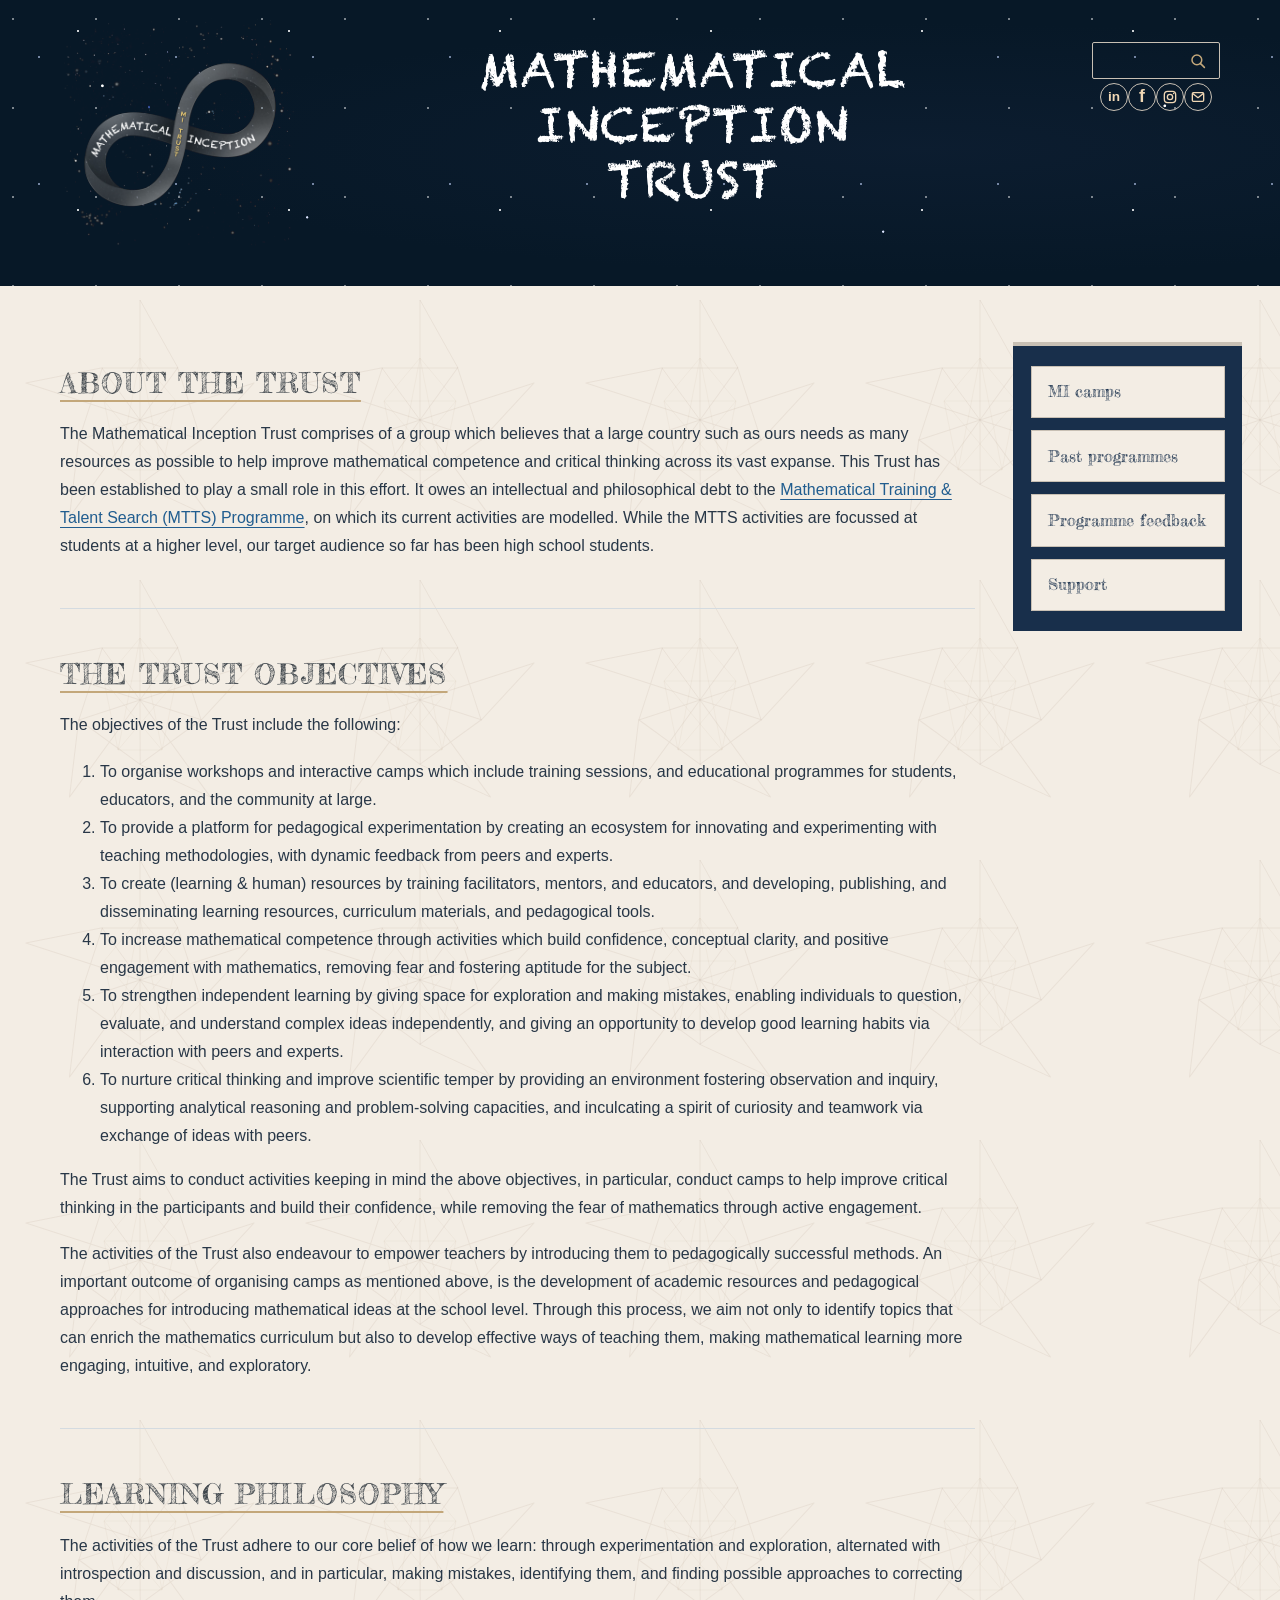
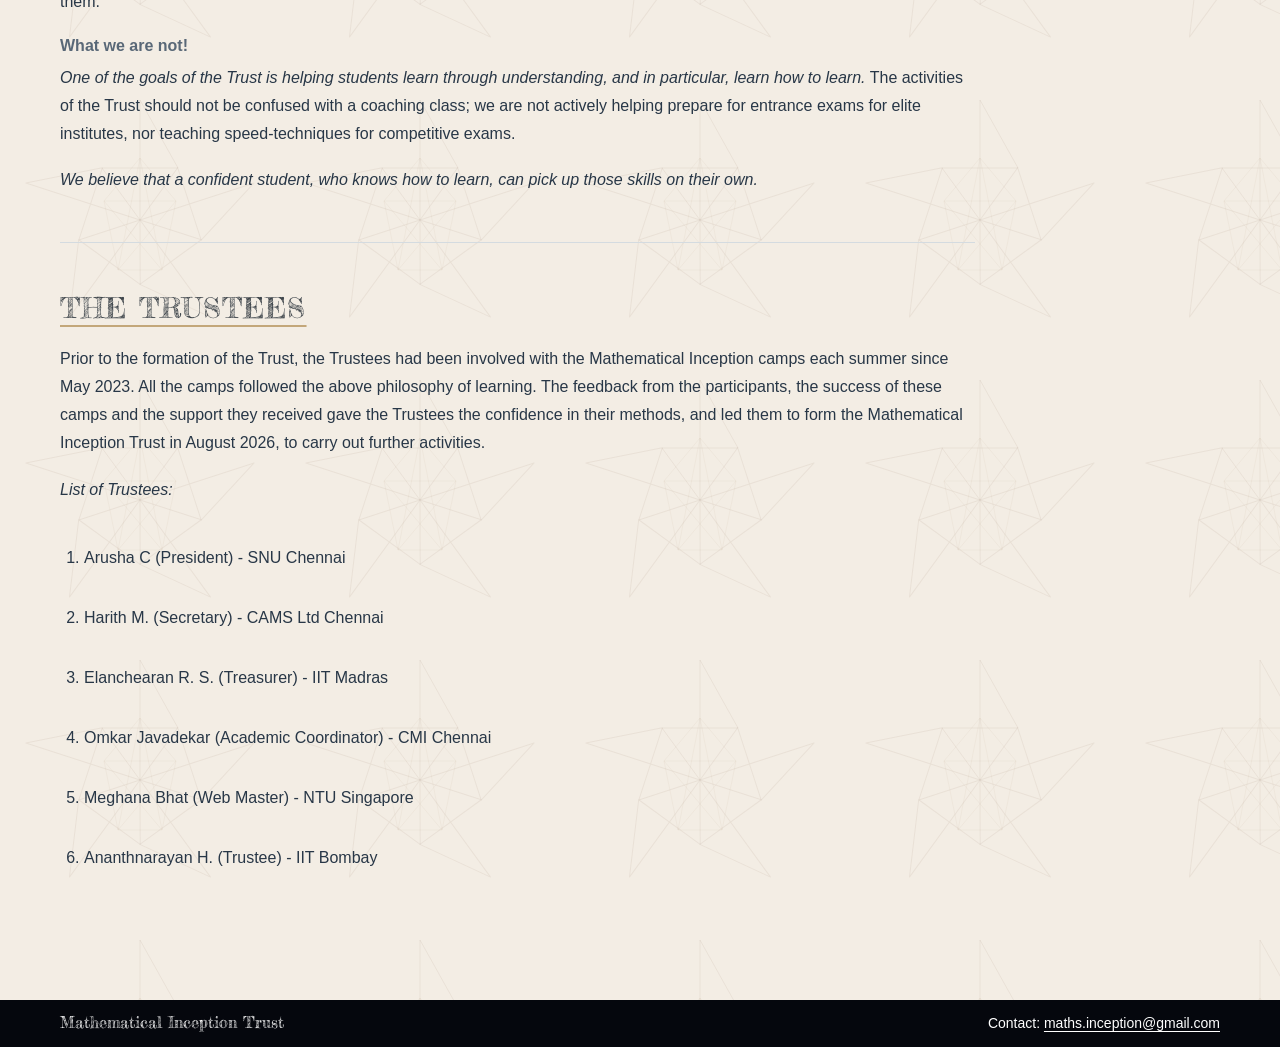
<file: index.html>
<!doctype html>
<html lang="en">
<head>
  <meta charset="utf-8">
  <meta name="viewport" content="width=device-width, initial-scale=1">
  <!-- EDIT: The page title and descriptions used in search and link previews. -->
  <title>Mathematical Inception Trust</title>
  <meta name="description" content="Mathematical Inception Trust">
  <meta property="og:title" content="Mathematical Inception Trust">
  <meta property="og:description" content="Mathematical Inception Trust">
  <meta property="og:type" content="website">
  <link rel="icon" type="image/png" href="assets/favicon.png">
  <link rel="preload" href="assets/header-logo.png" as="image" fetchpriority="high">
  <link rel="stylesheet" href="assets/styles.css?v=20261127-33">
</head>
<body class="home-page">
  <a class="skip-link" href="#main">Skip to content</a>

  <!-- Homepage masthead -->
  <header class="site-header">
    <div class="container header-inner">
      <a class="brand" href="index.html" aria-label="Mathematical Inception Trust home">
        <img class="brand-logo brand-logo-left" src="assets/header-logo.png" width="200" height="200" alt="" fetchpriority="high">
        <h1 id="page-title" class="brand-text">Mathematical<br>Inception<br>Trust</h1>
      </a>
      <div class="header-tools">
        <form class="site-search" role="search" aria-label="Search this website" action="https://www.google.com/search" method="get">
          <input type="search" name="q" aria-label="Search this website" placeholder=" " required>
          <input type="hidden" name="sitesearch" value="mathsinception.github.io">
          <button type="submit" aria-label="Search">
            <svg viewBox="0 0 24 24" aria-hidden="true">
              <circle cx="10.5" cy="10.5" r="6.5" fill="none" stroke="currentColor" stroke-width="2"></circle>
              <path d="m15.5 15.5 5 5" fill="none" stroke="currentColor" stroke-width="2" stroke-linecap="round"></path>
            </svg>
          </button>
        </form>
        <div class="social-icons" role="group" aria-label="Social media">
          <a class="social-symbol" href="https://www.linkedin.com/company/mathematical-inception/home/?viewAsMember=true" aria-label="LinkedIn" target="_blank" rel="noopener noreferrer">in</a>
          <span class="social-symbol social-facebook" role="img" aria-label="Facebook">f</span>
          <span class="social-symbol" role="img" aria-label="Instagram">
            <svg viewBox="0 0 24 24" aria-hidden="true">
              <rect x="3.5" y="3.5" width="17" height="17" rx="5" fill="none" stroke="currentColor" stroke-width="2"></rect>
              <circle cx="12" cy="12" r="4" fill="none" stroke="currentColor" stroke-width="2"></circle>
              <circle cx="17.5" cy="6.8" r="1.1" fill="currentColor"></circle>
            </svg>
          </span>
          <a class="social-symbol" href="mailto:maths.inception@gmail.com" aria-label="Email maths.inception@gmail.com">
            <svg viewBox="0 0 24 24" aria-hidden="true">
              <rect x="3.5" y="5.5" width="17" height="13" rx="1.5" fill="none" stroke="currentColor" stroke-width="2"></rect>
              <path d="m4.5 7 7.5 6 7.5-6" fill="none" stroke="currentColor" stroke-width="2" stroke-linecap="round" stroke-linejoin="round"></path>
            </svg>
          </a>
        </div>
      </div>
    </div>
  </header>

  <main id="main" class="container">
    <div class="page-layout home-layout">
      <div class="home-intro">
        <section id="about" class="content-section" aria-labelledby="about-title">
          <h2 id="about-title">About the Trust</h2>
          <p>The Mathematical Inception Trust comprises of a group which believes that a large country such as ours needs as many resources as possible to help improve mathematical competence and critical thinking across its vast expanse. This Trust has been established to play a small role in this effort. It owes an intellectual and philosophical debt to the <a href="https://mtts.org.in/">Mathematical Training &amp; Talent Search (MTTS) Programme</a>, on which its current activities are modelled. While the MTTS activities are focussed at students at a higher level, our target audience so far has been high school students.</p>
        </section>

        <div class="header-tools mobile-header-tools">
          <form class="site-search" role="search" aria-label="Search this website" action="https://www.google.com/search" method="get">
            <input type="search" name="q" aria-label="Search this website" placeholder=" " required>
            <input type="hidden" name="sitesearch" value="mathsinception.github.io">
            <button type="submit" aria-label="Search">
              <svg viewBox="0 0 24 24" aria-hidden="true">
                <circle cx="10.5" cy="10.5" r="6.5" fill="none" stroke="currentColor" stroke-width="2"></circle>
                <path d="m15.5 15.5 5 5" fill="none" stroke="currentColor" stroke-width="2" stroke-linecap="round"></path>
              </svg>
            </button>
          </form>
          <div class="social-icons" role="group" aria-label="Social media">
            <a class="social-symbol" href="https://www.linkedin.com/company/mathematical-inception/home/?viewAsMember=true" aria-label="LinkedIn" target="_blank" rel="noopener noreferrer">in</a>
            <span class="social-symbol social-facebook" role="img" aria-label="Facebook">f</span>
            <span class="social-symbol" role="img" aria-label="Instagram">
              <svg viewBox="0 0 24 24" aria-hidden="true">
                <rect x="3.5" y="3.5" width="17" height="17" rx="5" fill="none" stroke="currentColor" stroke-width="2"></rect>
                <circle cx="12" cy="12" r="4" fill="none" stroke="currentColor" stroke-width="2"></circle>
                <circle cx="17.5" cy="6.8" r="1.1" fill="currentColor"></circle>
              </svg>
            </span>
            <a class="social-symbol" href="mailto:maths.inception@gmail.com" aria-label="Email maths.inception@gmail.com">
              <svg viewBox="0 0 24 24" aria-hidden="true">
                <rect x="3.5" y="5.5" width="17" height="13" rx="1.5" fill="none" stroke="currentColor" stroke-width="2"></rect>
                <path d="m4.5 7 7.5 6 7.5-6" fill="none" stroke="currentColor" stroke-width="2" stroke-linecap="round" stroke-linejoin="round"></path>
              </svg>
            </a>
          </div>
        </div>

        <aside class="home-announcement" aria-label="Explore the Trust">
          <nav class="sidebar-blocks">
            <a class="sidebar-block" href="programmes.html#upcoming">MI camps</a>
            <a class="sidebar-block" href="past-programmes.html">Past programmes</a>
            <a class="sidebar-block" href="student-reflections.html">Programme feedback</a>
            <a class="sidebar-block" href="support-us.html">Support</a>
          </nav>
        </aside>
      </div>

      <div class="home-main">
        <div class="page-content">
        <section id="trust-objectives" class="content-section" aria-labelledby="trust-objectives-title">
          <h2 id="trust-objectives-title">The Trust Objectives</h2>
          <p>The objectives of the Trust include the following:</p>
          <ol>
            <li>To organise workshops and interactive camps which include training sessions, and educational programmes for students, educators, and the community at large.</li>
            <li>To provide a platform for pedagogical experimentation by creating an ecosystem for innovating and experimenting with teaching methodologies, with dynamic feedback from peers and experts.</li>
            <li>To create (learning & human) resources by training facilitators, mentors, and educators, and  developing, publishing, and disseminating  learning resources, curriculum materials, and pedagogical tools.</li>
            <li>To increase mathematical competence through activities which build confidence, conceptual clarity, and positive engagement with mathematics, removing fear and fostering aptitude for the subject.</li>
            <li>To strengthen independent learning by giving space for exploration and making mistakes, enabling individuals to question, evaluate, and understand complex ideas independently, and giving an opportunity to develop good learning habits via interaction with peers and experts.</li>
            <li>To nurture critical thinking and improve scientific temper by providing an environment fostering observation and inquiry, supporting analytical reasoning and problem-solving capacities, and inculcating a spirit of curiosity and teamwork via exchange of ideas with peers.</li>
            <!-- <li><em>Workshops and Experiential Programmes</em>: To organize, conduct, and facilitate workshops, training sessions, interactive camps, and educational programmes for students, educators, and the community at large.</li>
            <li><em>Resource Creation (Learning &amp; Human)</em>: To design, develop, publish, and disseminate physical and digital learning resources, curriculum materials, pedagogical tools, and to build human resources by training facilitators, mentors, and educators.</li>
            <li><em>Scientific Temper</em>: To inculcate scientific temper, rational inquiry, observation-based learning, and a spirit of scientific curiosity among learners.</li>
            <li><em>Critical Thinking</em>: To nurture critical thinking, analytical reasoning, and problem-solving capacities, enabling individuals to question, evaluate, and understand complex ideas independently.</li>
            <li><em>Mathematical Competence</em>: To build confidence, conceptual clarity, and positive engagement with mathematics, removing fear and fostering aptitude for the subject.</li>
            <li><em>Independent Learning</em>: To strengthen independent learning skills, self-directed exploration, and lifelong learning habits.</li>
            <li><em>Pedagogical Experimentation</em>: To provide a dynamic platform, laboratory, and ecosystem for pedagogical experimentation, innovative teaching methodologies, and educational research.</li> -->
          </ol>
          <p>The Trust aims to conduct activities keeping in mind the above objectives, in particular, conduct camps to help improve critical thinking in the participants and build their confidence, while removing the fear of mathematics through active engagement.</p>
          <p>The activities of the Trust also endeavour to empower teachers by introducing them to pedagogically successful methods. An important outcome of organising camps as mentioned above, is the development of academic resources and pedagogical approaches for introducing mathematical ideas at the school level. Through this process, we aim not only to identify topics that can enrich the mathematics curriculum but also to develop effective ways of teaching them, making mathematical learning more engaging, intuitive, and exploratory.</p>
        </section>

        <section id="learning-philosophy" class="content-section" aria-labelledby="learning-philosophy-title">
          <h2 id="learning-philosophy-title">Learning Philosophy</h2>
          <p>The activities of the Trust adhere to our core belief of how we learn: through experimentation and exploration, alternated with introspection and discussion, and in particular, making mistakes, identifying them, and finding possible approaches to correcting them.</p>
          <ol>
            <!-- <li><em>One who has learnt how to learn will find it easier to pick up advanced content on their own.</em> It is not our goal to introduce a lot of content, but to help the participants figure out how to learn. The resource persons think in front of the participants, ask questions, and look at well-chosen examples.</li>
            <li><em>Imitation is one of the natural methods of learning.</em> The participants are encouraged to imitate this process and actively participate, both individually (through thinking) and with peers (through discussions). <em>Active engagement makes learning a fun and fruitful activity.</em></li>
            <li><em>A wrong answer often offers a far better kick-start to the thinking process than a correct one.</em> The participants are allowed to make mistakes. The resource persons help them identify those mistakes and consider potential ways to resolve them. <em>Learning that mistakes are natural, and figuring out how to deal with them, also removes the fear of making mistakes.</em></li> -->
          </ol>
          <h3 class="what-we-are-not-label">What we are not!</h3>
          <p><em>One of the goals of the Trust is helping students learn through understanding, and in particular, learn how to learn.</em> The activities of the Trust should not be confused with a coaching class; we are not actively helping prepare for entrance exams for elite institutes, nor teaching speed-techniques for competitive exams.</p>
          <p><em>We believe that a confident student, who knows how to learn, can pick up those skills on their own.</em></p>
        </section>

        <!--
        <section id="what-we-do" class="content-section" aria-labelledby="what-we-do-title">
          <h2 id="what-we-do-title">What we do?</h2>
          <p>One of the main activities of the MI Trust is organising Mathematical Inception Camps for high school students. Since its inception in May 2023, the Trust has successfully conducted a camp every summer at Viveveham Schools in Dharapuram. In June 2026, an MI Camp was organised at the Poornaprajna Institute of Faculty Improvement, Bangalore, in collaboration with the Poornaprajna Group of Institutions.</p>
          <p>An important outcome of organising these camps is the development of academic resources and pedagogical approaches for introducing mathematical ideas at the school level. Through this process, we aim not only to identify topics that can enrich the school mathematics curriculum but also to develop effective ways of teaching them, making mathematical learning more engaging, intuitive, and exploratory.</p>
        </section>
        -->

        <section id="trustees" class="content-section" aria-labelledby="trustees-title">
          <h2 id="trustees-title">The Trustees</h2>
          <p>Prior to the formation of the Trust, the Trustees had been involved with the Mathematical Inception camps each summer since May 2023.  All the camps followed the above philosophy of learning. The feedback from the participants, the success of these camps and the support they received gave the Trustees the confidence in their methods, and led them to form the Mathematical Inception Trust in August 2026, to carry out further activities.</p>
          <p><em>List of Trustees:</em></p>
          <ol class="trustee-list">
            <li class="trustee">Arusha C (President) - SNU Chennai</li>
            <li class="trustee">Harith M. (Secretary) - CAMS Ltd Chennai</li>
            <li class="trustee">Elanchearan R. S. (Treasurer) - IIT Madras</li>
            <li class="trustee">Omkar Javadekar (Academic Coordinator) - CMI Chennai</li>
            <li class="trustee">Meghana Bhat (Web Master) - NTU Singapore</li>
            <li class="trustee">Ananthnarayan H. (Trustee) - IIT Bombay</li>
          </ol>
        </section>

        </div>
      </div>
    </div>
  </main>

  <!-- EDIT: Keep the footer consistent in index.html and programmes.html. -->
  <footer class="site-footer">
    <div class="container footer-inner">
      <div class="footer-brand">
        <a class="footer-home-link" href="#page-title"><strong>Mathematical Inception Trust</strong></a>
      </div>
      <div class="footer-contact">Contact: <a href="mailto:maths.inception@gmail.com">maths.inception@gmail.com</a></div>
    </div>
  </footer>
  <script src="assets/search-suggestions.js?v=20261127-4" defer></script>
</body>
</html>
</file>
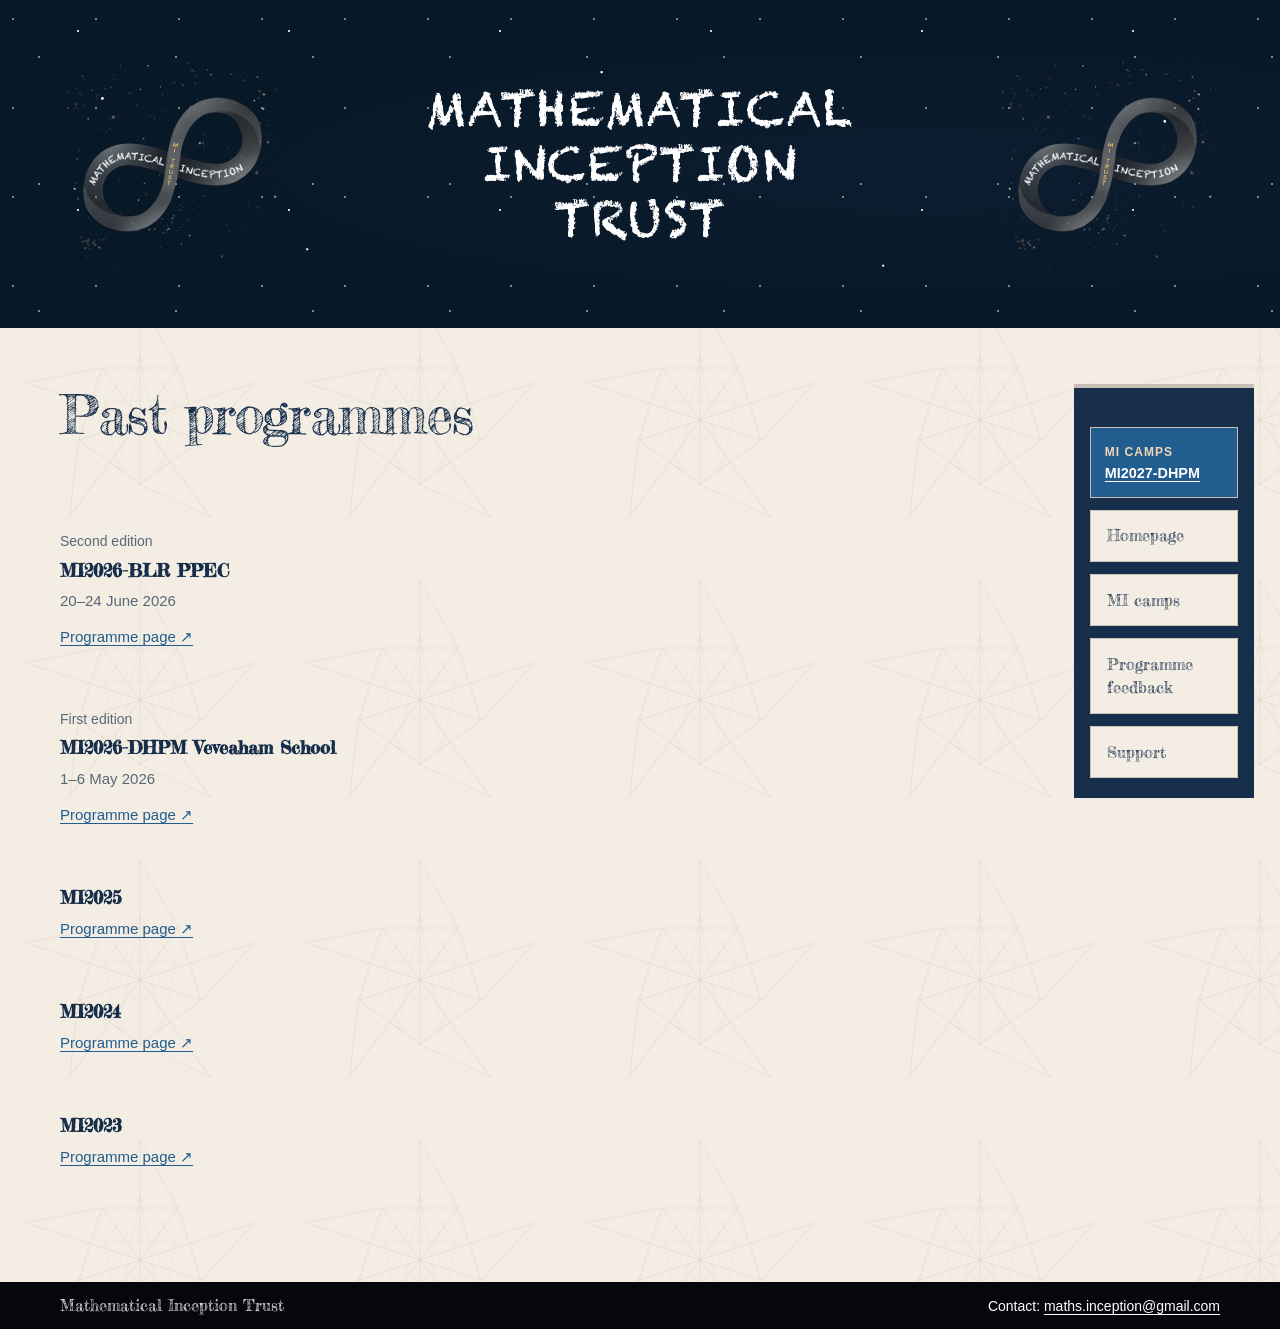
<file: past-programmes.html>
<!doctype html>
<html lang="en">
<head>
  <meta charset="utf-8">
  <meta name="viewport" content="width=device-width, initial-scale=1">
  <title>Past Programmes | Mathematical Inception Trust</title>
  <meta name="description" content="Browse past Mathematical Inception programme editions and read about each one.">
  <link rel="icon" type="image/png" href="assets/favicon-v2.png">
  <link rel="preload" href="assets/header-logo.png" as="image" fetchpriority="high">
  <link rel="stylesheet" href="assets/styles.css?v=20261127-32">
</head>
<body class="past-programmes-page">
  <a class="skip-link" href="#main">Skip to content</a>
  <header class="site-header">
    <div class="container header-inner">
      <a class="brand" href="index.html" aria-label="Mathematical Inception Trust home">
        <img class="brand-logo brand-logo-left" src="assets/header-logo.png" width="200" height="200" alt="" fetchpriority="high">
        <span class="brand-text">Mathematical<br>Inception<br>Trust</span>
        <img class="brand-logo brand-logo-right" src="assets/header-logo.png" width="200" height="200" alt="" fetchpriority="high">
      </a>
    </div>
  </header>

  <main id="main" class="container">
    <div class="page-layout home-layout">
      <header id="about" class="page-intro">
        <h1 id="page-title">Past programmes</h1>
      </header>
      <aside class="home-announcement" aria-label="Explore the Trust">
        <nav class="sidebar-blocks">
          <div class="programme-announcements-box">
            <span class="eyebrow">MI camps</span>
            <strong><a href="programme-2027-dhpm.html">MI2027-DHPM</a></strong>
          </div>
          <a class="sidebar-block" href="index.html">Homepage</a>
          <a class="sidebar-block" href="programmes.html#upcoming">MI camps</a>
          <a class="sidebar-block" href="student-reflections.html">Programme feedback</a>
          <a class="sidebar-block" href="support-us.html">Support</a>
        </nav>
      </aside>
      <div class="home-main">
        <div class="page-content">
          <section class="content-section" aria-labelledby="past-title">
            <!-- EDIT: Duplicate an archive-entry to add a past programme. Keep newest first. -->
            <div class="archive-list">
              <article class="archive-entry archive-entry-same-year">
                <div class="archive-details"><p class="archive-edition">Second edition</p><h3>MI2026-BLR PPEC</h3><p><time datetime="2026-06-20">20</time>–<time datetime="2026-06-24">24 June 2026</time></p></div>
                <a class="archive-link" href="programme-2026-ppec-bengaluru.html" aria-label="Read about MI2026-BLR PPEC">Programme page <span aria-hidden="true">↗</span></a>
              </article>
              <article class="archive-entry">
                <div class="archive-details"><p class="archive-edition">First edition</p><h3>MI2026-DHPM Veveaham School</h3><p><time datetime="2026-05-01">1</time>–<time datetime="2026-05-06">6 May 2026</time></p></div>
                <a class="archive-link" href="https://elanmath.notion.site/Mathematical-Inception-2026-326290c2ff8280da8d40ee4cf7032f4a" aria-label="Read about MI2026-DHPM Veveaham School">Programme page <span aria-hidden="true">↗</span></a>
              </article>
              <article class="archive-entry">
                <div class="archive-details"><h3>MI2025</h3></div>
                <a class="archive-link" href="https://elanmath.notion.site/Mathematical-Inception-2025-1d2290c2ff82804a8220cd124fe163e9" aria-label="Read about MI2025 Veveaham School">Programme page <span aria-hidden="true">↗</span></a>
              </article>
              <article class="archive-entry">
                <div class="archive-details"><h3>MI2024</h3></div>
                <a class="archive-link" href="https://elanmath.notion.site/Mathematical-Inception-2024-381addc70e0d4fdb8df8bc5bb4c0563a" aria-label="Read about MI2024 Veveaham School">Programme page <span aria-hidden="true">↗</span></a>
              </article>
              <article class="archive-entry">
                <div class="archive-details"><h3>MI2023</h3></div>
                <a class="archive-link" href="https://elanmath.notion.site/Mathematical-Inception-2023-087a3abe8a834c04bc863b816b15e4ca" aria-label="Read about MI2023 Veveaham School">Programme page <span aria-hidden="true">↗</span></a>
              </article>
            </div>
          </section>
        </div>
      </div>
    </div>
  </main>

  <footer class="site-footer">
    <div class="container footer-inner">
      <div class="footer-brand">
        <a class="footer-home-link" href="#page-title"><strong>Mathematical Inception Trust</strong></a>
      </div>
      <div class="footer-contact">Contact: <a href="mailto:maths.inception@gmail.com">maths.inception@gmail.com</a></div>
    </div>
  </footer>
</body>
</html>
</file>
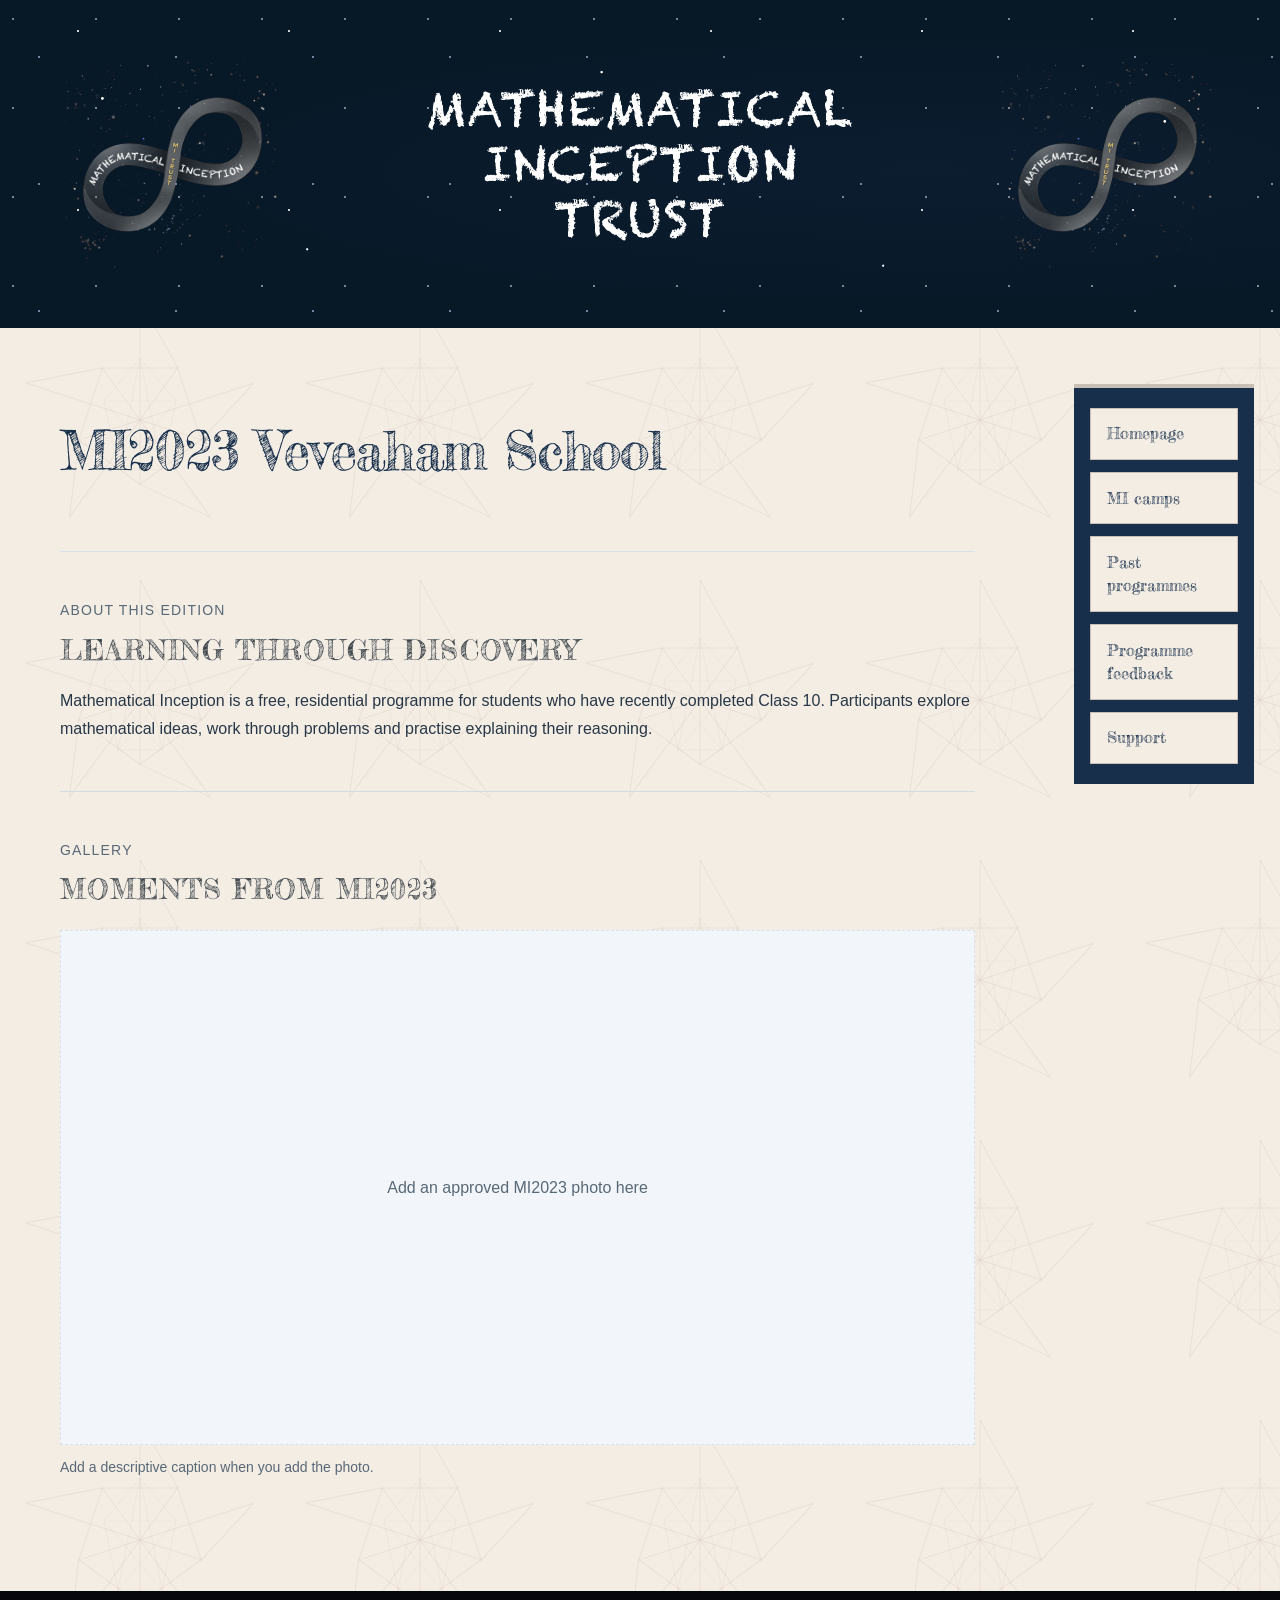
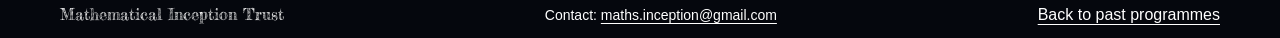
<file: programme-2023.html>
<!doctype html>
<html lang="en">
<head>
  <meta charset="utf-8">
  <meta name="viewport" content="width=device-width, initial-scale=1">
  <title>MI2023 Veveaham School | Mathematical Inception Trust</title>
  <meta name="description" content="Details from MI2023 at Veveaham School.">
  <link rel="icon" type="image/png" href="assets/favicon.png">
  <link rel="preload" href="assets/header-logo.png" as="image" fetchpriority="high">
  <link rel="stylesheet" href="assets/styles.css?v=20261127-32">
</head>
<body>
  <a class="skip-link" href="#main">Skip to content</a>
  <header class="site-header">
    <div class="container header-inner">
      <a class="brand" href="index.html" aria-label="Mathematical Inception Trust home">
        <img class="brand-logo brand-logo-left" src="assets/header-logo.png" width="200" height="200" alt="" fetchpriority="high">
        <span class="brand-text">Mathematical<br>Inception<br>Trust</span>
        <img class="brand-logo brand-logo-right" src="assets/header-logo.png" width="200" height="200" alt="" fetchpriority="high">
      </a>
    </div>
  </header>

  <main id="main" class="container">
    <div class="page-layout home-layout">
      <header id="about" class="page-intro">
        <h1 id="page-title">MI2023 Veveaham School</h1>
      </header>
      <aside class="home-announcement" aria-label="Explore the Trust">
        <nav class="sidebar-blocks">
          <a class="sidebar-block" href="index.html">Homepage</a>
          <a class="sidebar-block" href="programmes.html#upcoming">MI camps</a>
          <a class="sidebar-block" href="past-programmes.html">Past programmes</a>
          <a class="sidebar-block" href="student-reflections.html">Programme feedback</a>
          <a class="sidebar-block" href="support-us.html">Support</a>
        </nav>
      </aside>
      <div class="home-main">
        <div class="page-layout">
      <div class="page-content">
        <section id="overview" class="content-section" aria-labelledby="overview-title">
          <p class="section-label">About this edition</p>
          <h2 id="overview-title">Learning through discovery</h2>
          <p>Mathematical Inception is a free, residential programme for students who have recently completed Class 10. Participants explore mathematical ideas, work through problems and practise explaining their reasoning.</p>
          <!-- EDIT: Add the 2023 edition's confirmed dates, venue, schedule, student and teacher details here. -->
        </section>

        <section id="photos" class="content-section" aria-labelledby="photos-title">
          <p class="section-label">Gallery</p>
          <h2 id="photos-title">Moments from MI2023</h2>
          <figure class="photo-placeholder">
            <div class="photo-placeholder-frame">Add an approved MI2023 photo here</div>
            <figcaption>Add a descriptive caption when you add the photo.</figcaption>
          </figure>
          <!-- EDIT: Replace the placeholder with approved photographs and descriptive alt text. -->
        </section>
          </div>
        </div>
      </div>
    </div>
  </main>

  <footer class="site-footer">
    <div class="container footer-inner">
      <div class="footer-brand">
        <a class="footer-home-link" href="#page-title"><strong>Mathematical Inception Trust</strong></a>
      </div>
      <div class="footer-contact">Contact: <a href="mailto:maths.inception@gmail.com">maths.inception@gmail.com</a></div>
      <a href="past-programmes.html">Back to past programmes</a>
    </div>
  </footer>
</body>
</html>
</file>
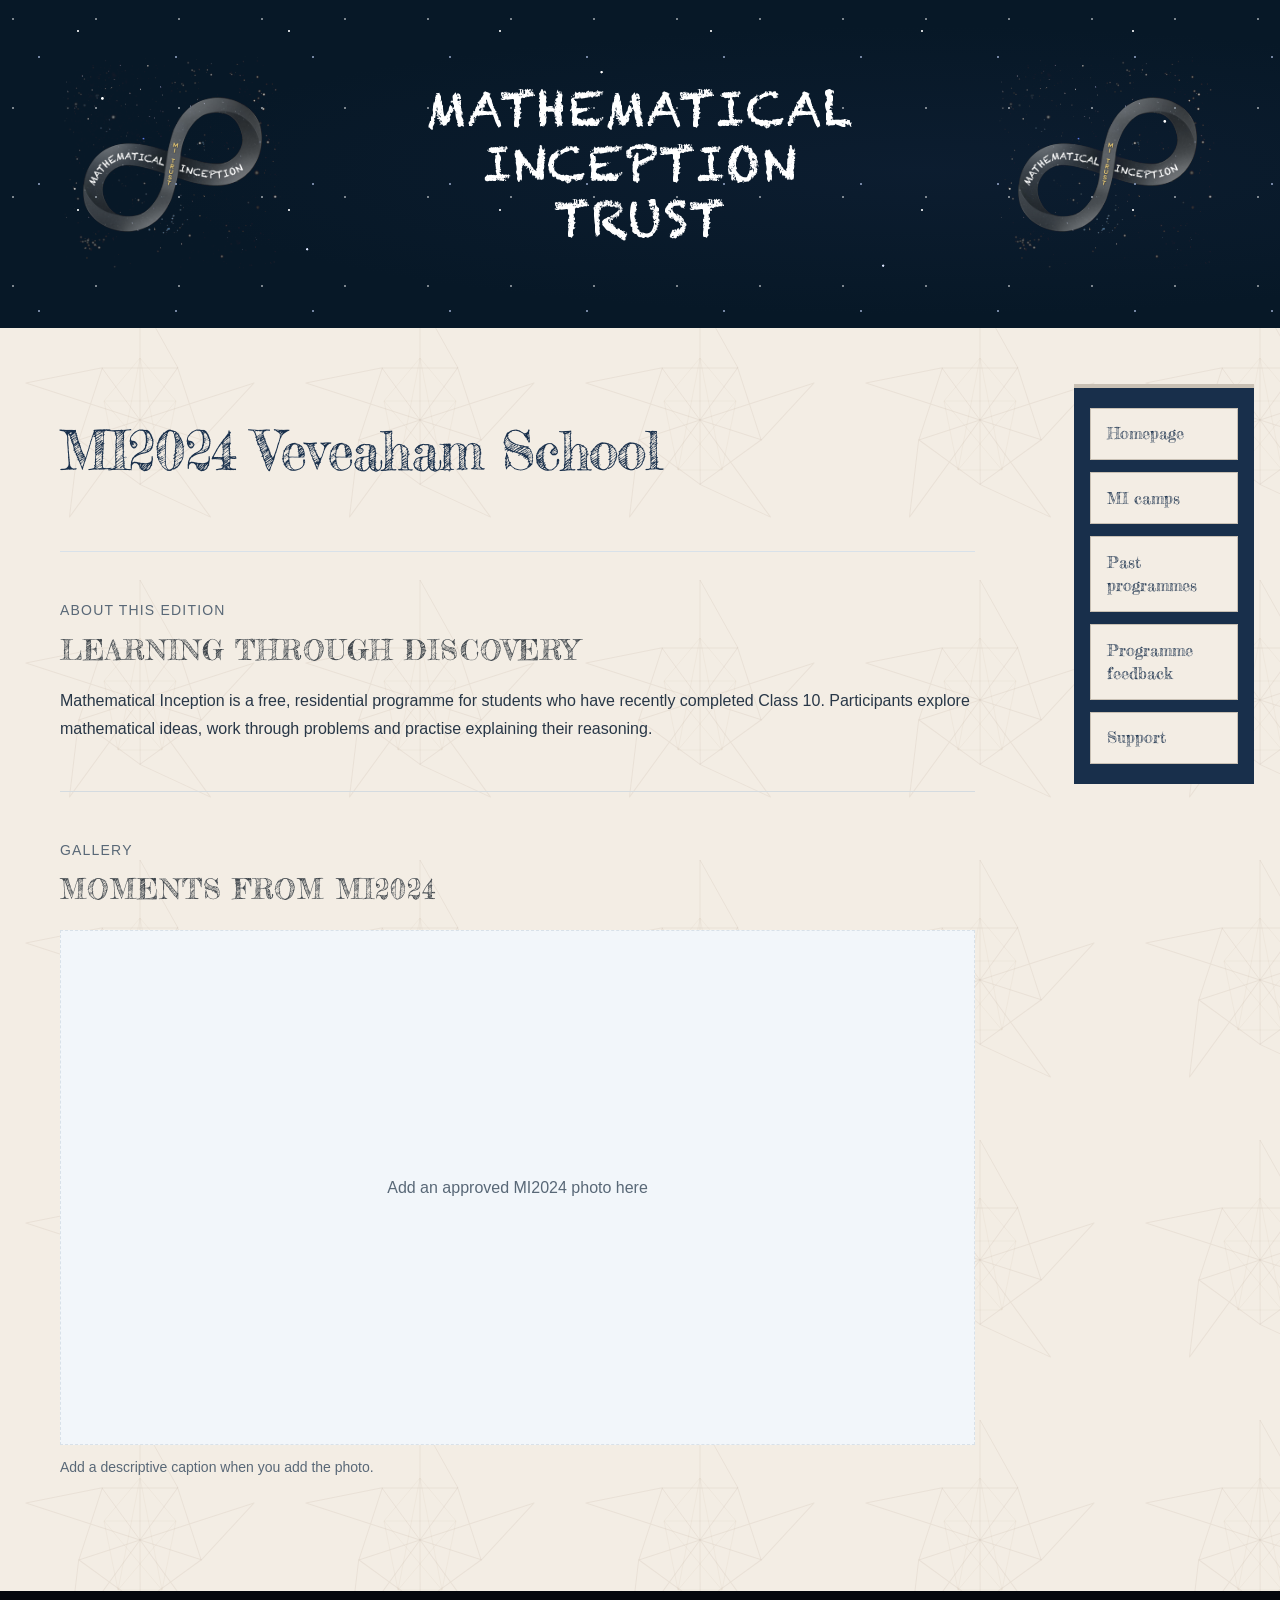
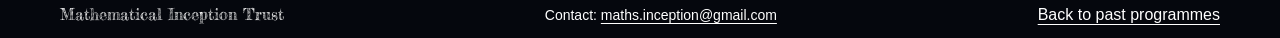
<file: programme-2024.html>
<!doctype html>
<html lang="en">
<head>
  <meta charset="utf-8">
  <meta name="viewport" content="width=device-width, initial-scale=1">
  <title>MI2024 Veveaham School | Mathematical Inception Trust</title>
  <meta name="description" content="Details from MI2024 at Veveaham School.">
  <link rel="icon" type="image/png" href="assets/favicon.png">
  <link rel="preload" href="assets/header-logo.png" as="image" fetchpriority="high">
  <link rel="stylesheet" href="assets/styles.css?v=20261127-32">
</head>
<body>
  <a class="skip-link" href="#main">Skip to content</a>
  <header class="site-header">
    <div class="container header-inner">
      <a class="brand" href="index.html" aria-label="Mathematical Inception Trust home">
        <img class="brand-logo brand-logo-left" src="assets/header-logo.png" width="200" height="200" alt="" fetchpriority="high">
        <span class="brand-text">Mathematical<br>Inception<br>Trust</span>
        <img class="brand-logo brand-logo-right" src="assets/header-logo.png" width="200" height="200" alt="" fetchpriority="high">
      </a>
    </div>
  </header>

  <main id="main" class="container">
    <div class="page-layout home-layout">
      <header id="about" class="page-intro">
        <h1 id="page-title">MI2024 Veveaham School</h1>
      </header>
      <aside class="home-announcement" aria-label="Explore the Trust">
        <nav class="sidebar-blocks">
          <a class="sidebar-block" href="index.html">Homepage</a>
          <a class="sidebar-block" href="programmes.html#upcoming">MI camps</a>
          <a class="sidebar-block" href="past-programmes.html">Past programmes</a>
          <a class="sidebar-block" href="student-reflections.html">Programme feedback</a>
          <a class="sidebar-block" href="support-us.html">Support</a>
        </nav>
      </aside>
      <div class="home-main">
        <div class="page-layout">
      <div class="page-content">
        <section id="overview" class="content-section" aria-labelledby="overview-title">
          <p class="section-label">About this edition</p>
          <h2 id="overview-title">Learning through discovery</h2>
          <p>Mathematical Inception is a free, residential programme for students who have recently completed Class 10. Participants explore mathematical ideas, work through problems and practise explaining their reasoning.</p>
          <!-- EDIT: Add the 2024 edition's confirmed dates, venue, schedule, student and teacher details here. -->
        </section>

        <section id="photos" class="content-section" aria-labelledby="photos-title">
          <p class="section-label">Gallery</p>
          <h2 id="photos-title">Moments from MI2024</h2>
          <figure class="photo-placeholder">
            <div class="photo-placeholder-frame">Add an approved MI2024 photo here</div>
            <figcaption>Add a descriptive caption when you add the photo.</figcaption>
          </figure>
          <!-- EDIT: Replace the placeholder with approved photographs and descriptive alt text. -->
        </section>
          </div>
        </div>
      </div>
    </div>
  </main>

  <footer class="site-footer">
    <div class="container footer-inner">
      <div class="footer-brand">
        <a class="footer-home-link" href="#page-title"><strong>Mathematical Inception Trust</strong></a>
      </div>
      <div class="footer-contact">Contact: <a href="mailto:maths.inception@gmail.com">maths.inception@gmail.com</a></div>
      <a href="past-programmes.html">Back to past programmes</a>
    </div>
  </footer>
</body>
</html>
</file>
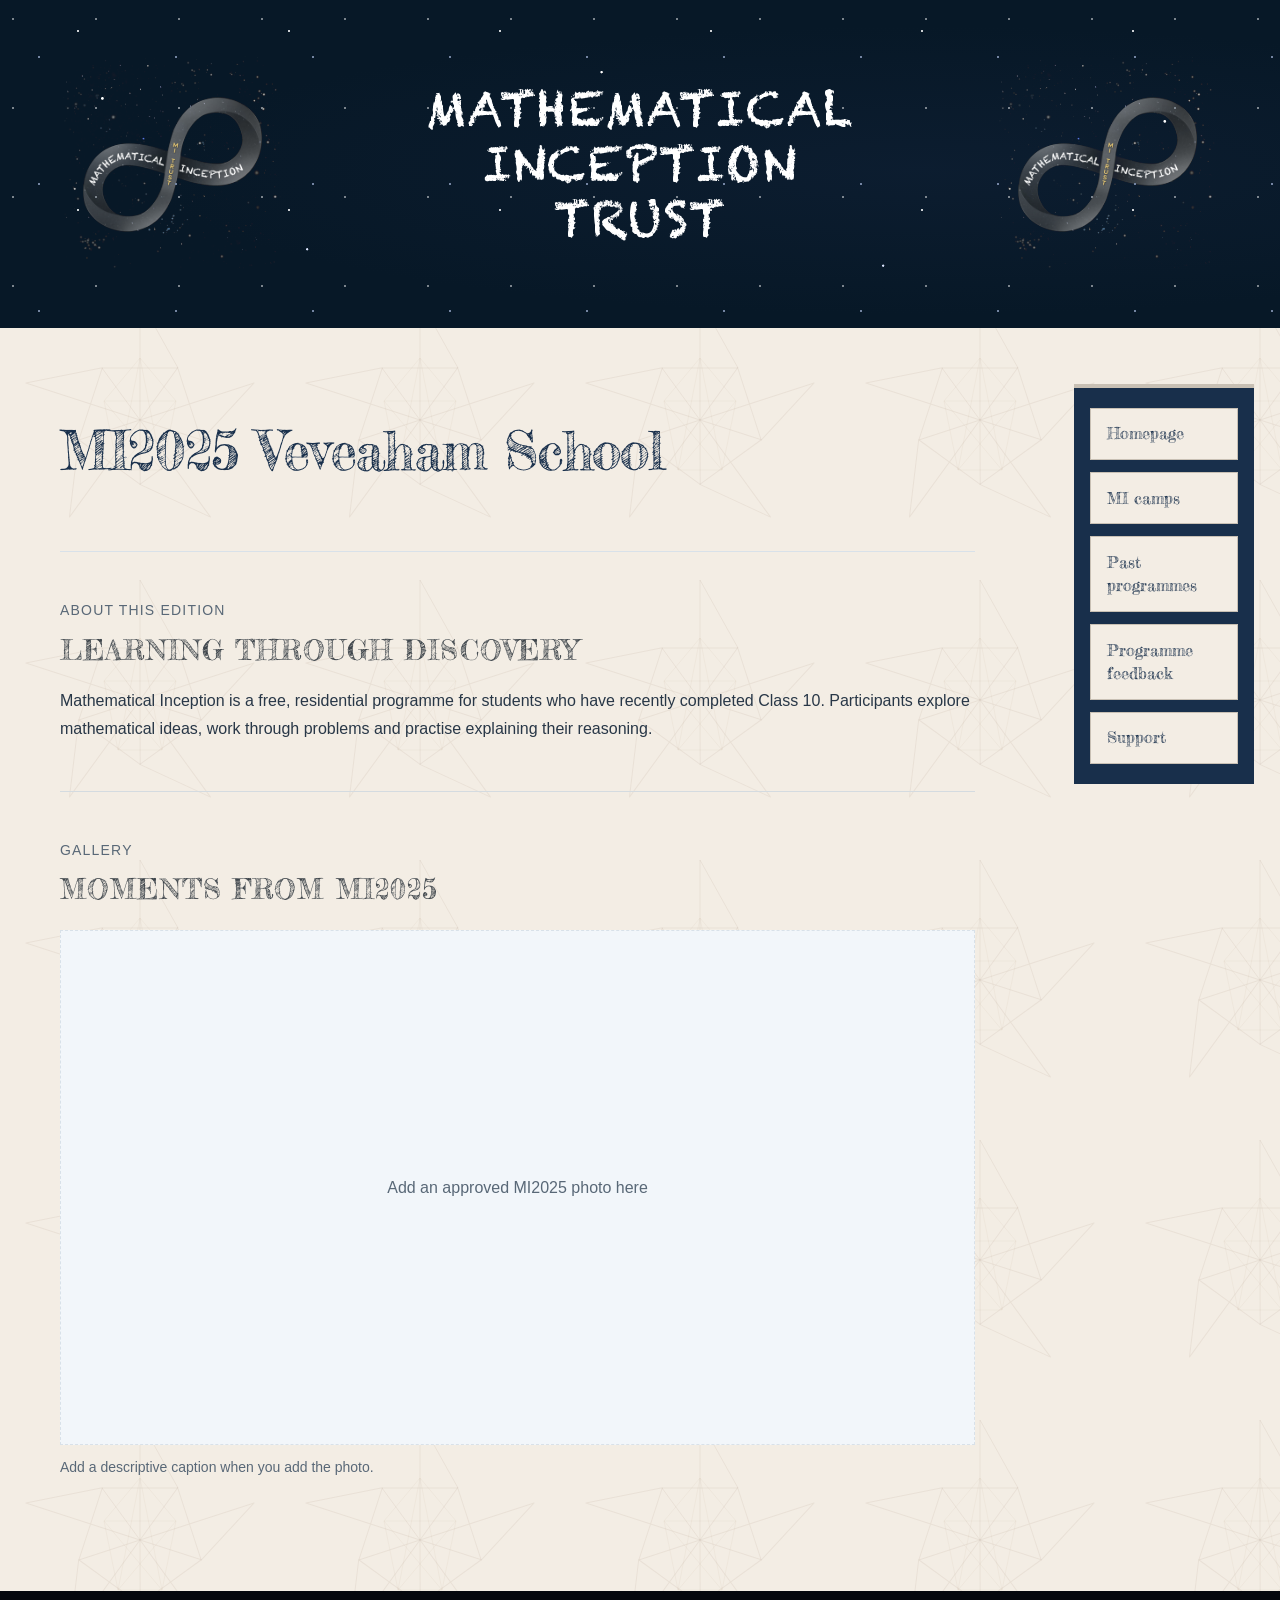
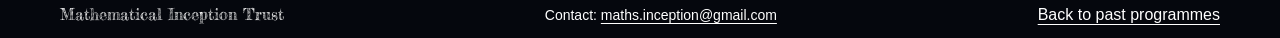
<file: programme-2025.html>
<!doctype html>
<html lang="en">
<head>
  <meta charset="utf-8">
  <meta name="viewport" content="width=device-width, initial-scale=1">
  <title>MI2025 Veveaham School | Mathematical Inception Trust</title>
  <meta name="description" content="Details from MI2025 at Veveaham School.">
  <link rel="icon" type="image/png" href="assets/favicon.png">
  <link rel="preload" href="assets/header-logo.png" as="image" fetchpriority="high">
  <link rel="stylesheet" href="assets/styles.css?v=20261127-32">
</head>
<body>
  <a class="skip-link" href="#main">Skip to content</a>
  <header class="site-header">
    <div class="container header-inner">
      <a class="brand" href="index.html" aria-label="Mathematical Inception Trust home">
        <img class="brand-logo brand-logo-left" src="assets/header-logo.png" width="200" height="200" alt="" fetchpriority="high">
        <span class="brand-text">Mathematical<br>Inception<br>Trust</span>
        <img class="brand-logo brand-logo-right" src="assets/header-logo.png" width="200" height="200" alt="" fetchpriority="high">
      </a>
    </div>
  </header>

  <main id="main" class="container">
    <div class="page-layout home-layout">
      <header id="about" class="page-intro">
        <h1 id="page-title">MI2025 Veveaham School</h1>
      </header>
      <aside class="home-announcement" aria-label="Explore the Trust">
        <nav class="sidebar-blocks">
          <a class="sidebar-block" href="index.html">Homepage</a>
          <a class="sidebar-block" href="programmes.html#upcoming">MI camps</a>
          <a class="sidebar-block" href="past-programmes.html">Past programmes</a>
          <a class="sidebar-block" href="student-reflections.html">Programme feedback</a>
          <a class="sidebar-block" href="support-us.html">Support</a>
        </nav>
      </aside>
      <div class="home-main">
        <div class="page-layout">
      <div class="page-content">
        <section id="overview" class="content-section" aria-labelledby="overview-title">
          <p class="section-label">About this edition</p>
          <h2 id="overview-title">Learning through discovery</h2>
          <p>Mathematical Inception is a free, residential programme for students who have recently completed Class 10. Participants explore mathematical ideas, work through problems and practise explaining their reasoning.</p>
          <!-- EDIT: Add the 2025 edition's confirmed dates, venue, schedule, student and teacher details here. -->
        </section>

        <section id="photos" class="content-section" aria-labelledby="photos-title">
          <p class="section-label">Gallery</p>
          <h2 id="photos-title">Moments from MI2025</h2>
          <figure class="photo-placeholder">
            <div class="photo-placeholder-frame">Add an approved MI2025 photo here</div>
            <figcaption>Add a descriptive caption when you add the photo.</figcaption>
          </figure>
          <!-- EDIT: Replace the placeholder with approved photographs and descriptive alt text. -->
        </section>
          </div>
        </div>
      </div>
    </div>
  </main>

  <footer class="site-footer">
    <div class="container footer-inner">
      <div class="footer-brand">
        <a class="footer-home-link" href="#page-title"><strong>Mathematical Inception Trust</strong></a>
      </div>
      <div class="footer-contact">Contact: <a href="mailto:maths.inception@gmail.com">maths.inception@gmail.com</a></div>
      <a href="past-programmes.html">Back to past programmes</a>
    </div>
  </footer>
</body>
</html>
</file>
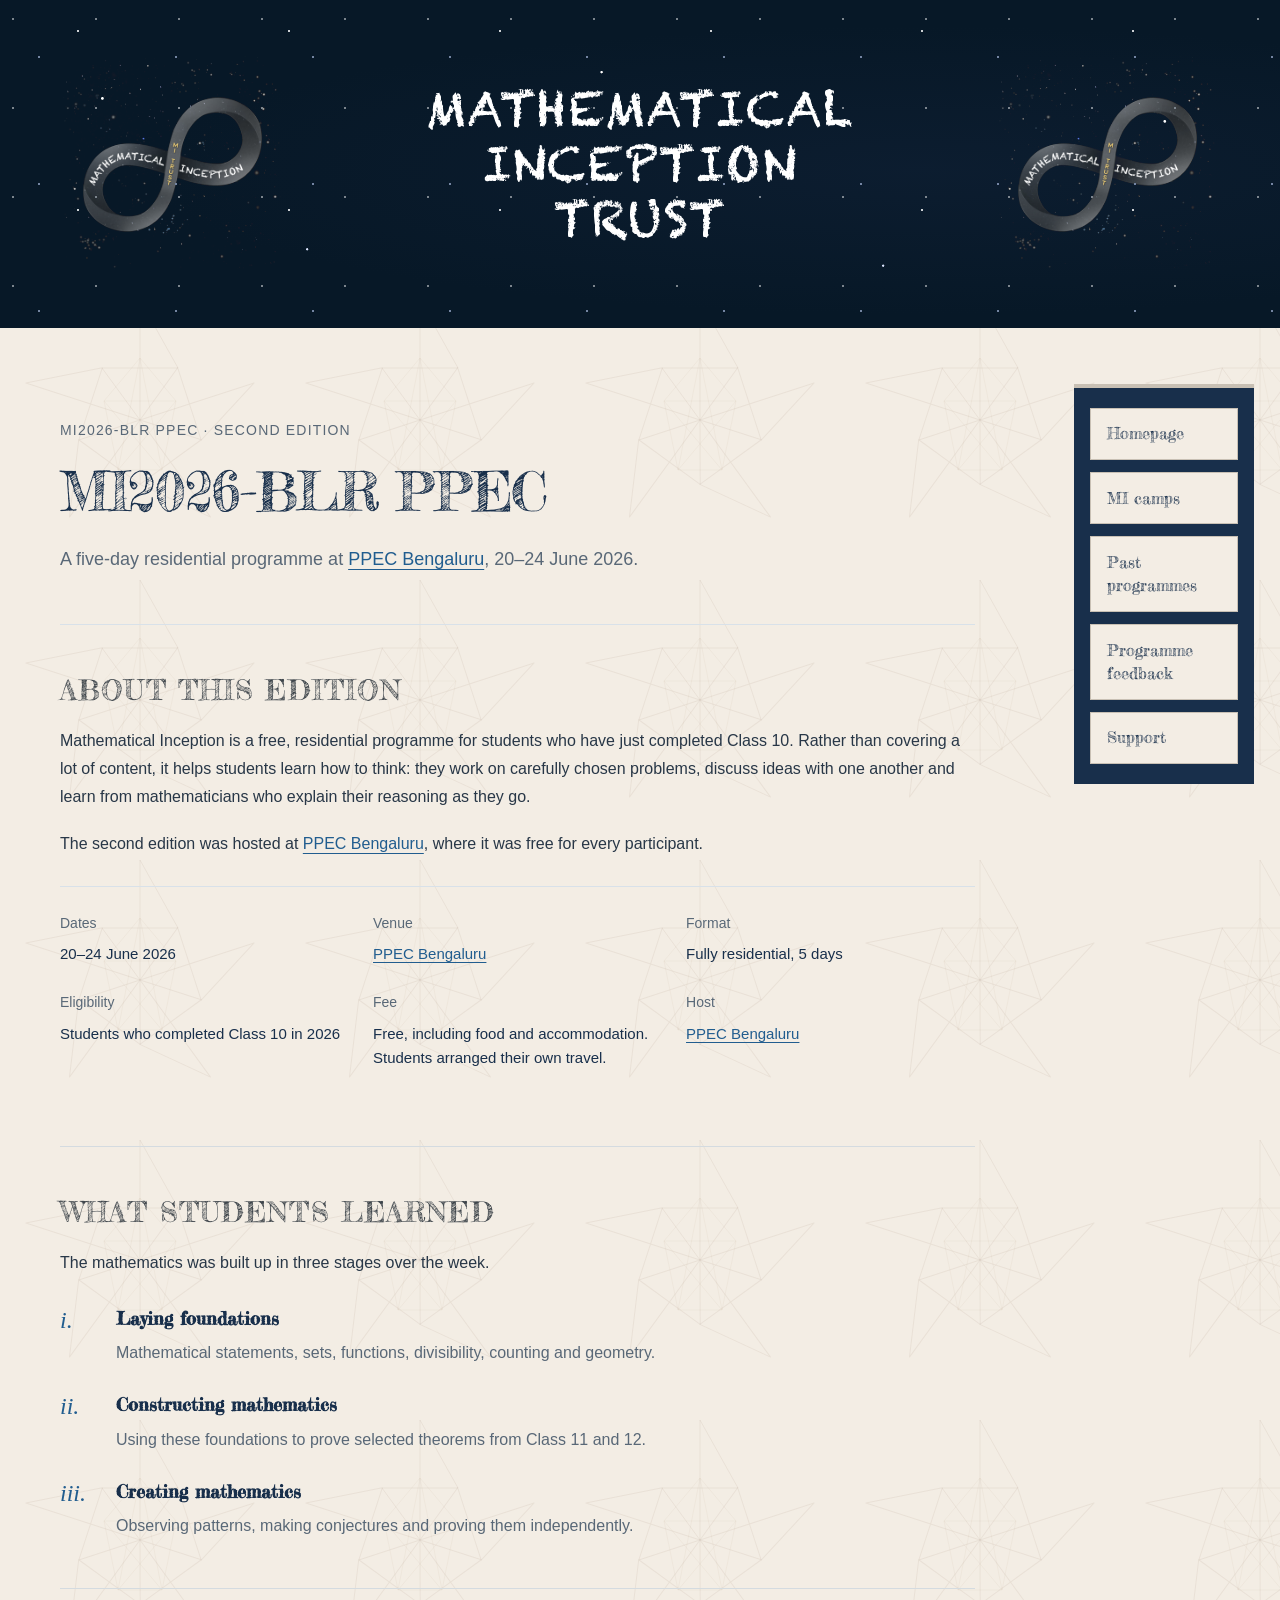
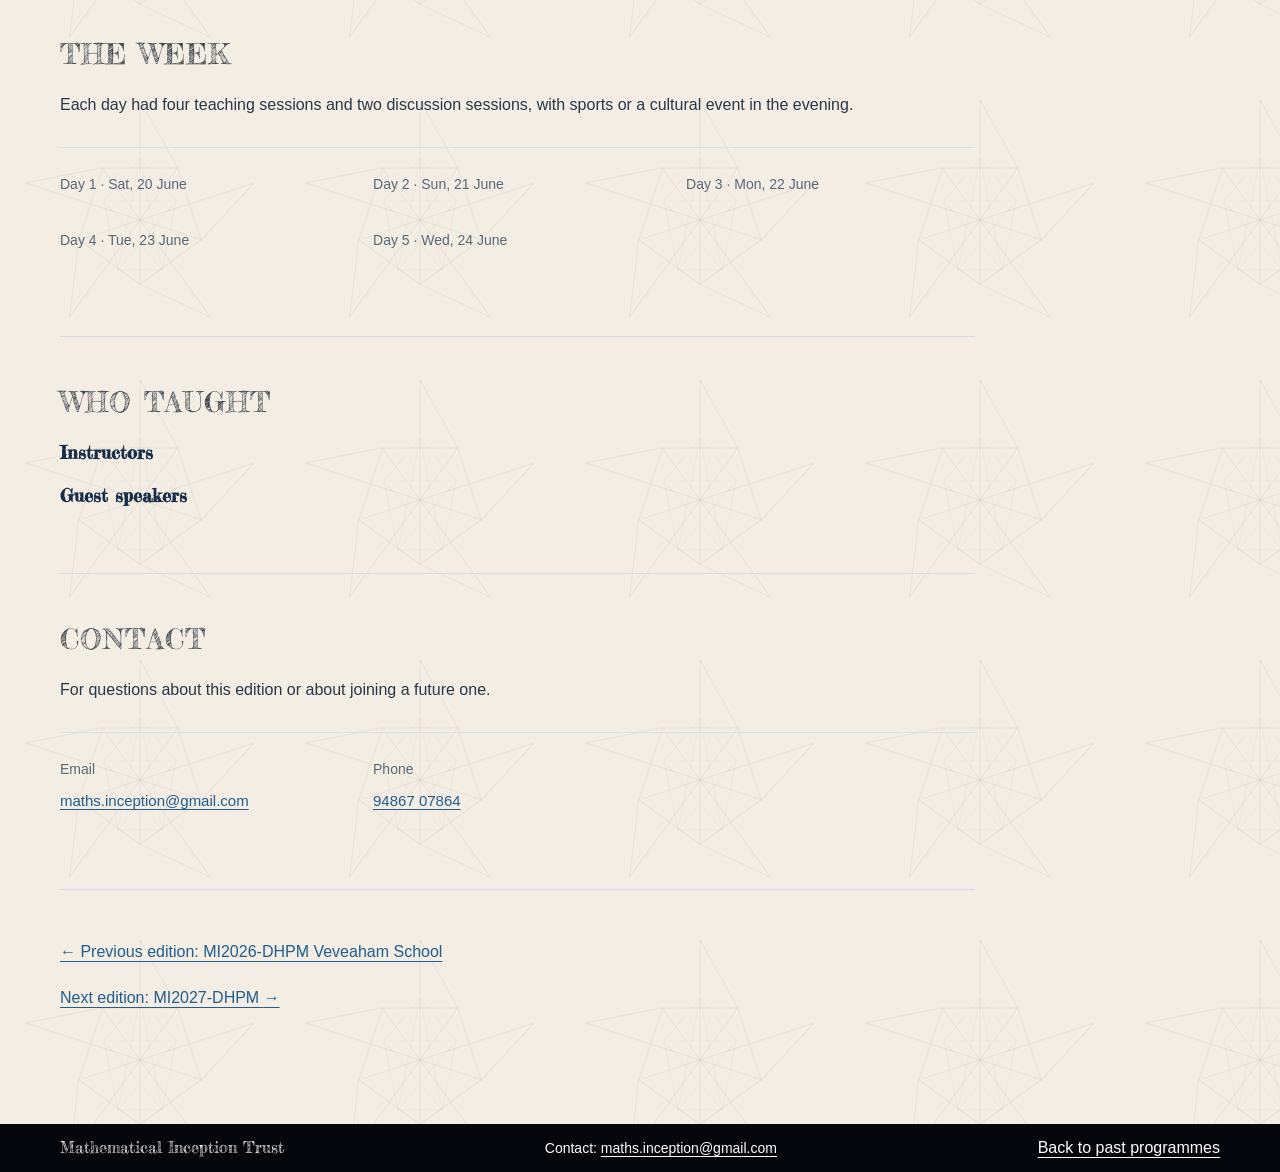
<file: programme-2026-ppec-bengaluru.html>
<!doctype html>
<!--
  PROGRAMME PAGE: MI2026-BLR PPEC (second edition, completed)
  Built from programme-template.html. Every part below is marked
  with a "PART" comment, so it can be found by searching for the words in brackets.

  SHARED WITH THE REST OF THE SITE
    Site header and logos ........ [site-header]
    Upcoming programmes box ...... [home-announcement]
    Footer ....................... [site-footer]
    Stylesheet version ........... [styles.css?v=]

  THIS EDITION'S CONTENT
    Browser-tab title, description [<title>]
    Edition code, title, intro ... [PART: Intro]          id="page-title"
    About and key facts .......... [PART: About]          id="overview"
    What students learned ........ [PART: Programme]      id="programme"
    The week ..................... [PART: The week]       id="week"
    Who taught ................... [PART: People]         id="people"
    Gallery (hidden for now) ..... [HIDDEN until approved MI2026 photos]
    In their words (hidden) ...... [HIDDEN until MI2026 quotes]
    Contact ...................... [PART: Contact]        id="contact"
    Previous / next edition ...... [PART: Other editions] aria-label="Other editions"
-->
<html lang="en">
<head>
  <meta charset="utf-8">
  <meta name="viewport" content="width=device-width, initial-scale=1">
  <title>MI2026-BLR PPEC | Mathematical Inception Trust</title>
  <meta name="description" content="MI2026-BLR PPEC, the second edition of Mathematical Inception: a five-day residential mathematics programme at PPEC Bengaluru, 20–24 June 2026.">
  <link rel="icon" type="image/png" href="assets/favicon.png">
  <link rel="preload" href="assets/header-logo.png" as="image" fetchpriority="high">
  <link rel="stylesheet" href="assets/styles.css?v=20261127-32">
</head>
<body>
  <a class="skip-link" href="#main">Skip to content</a>
  <header class="site-header">
    <div class="container header-inner">
      <a class="brand" href="index.html" aria-label="Mathematical Inception Trust home">
        <img class="brand-logo brand-logo-left" src="assets/header-logo.png" width="200" height="200" alt="" fetchpriority="high">
        <span class="brand-text">Mathematical<br>Inception<br>Trust</span>
        <img class="brand-logo brand-logo-right" src="assets/header-logo.png" width="200" height="200" alt="" fetchpriority="high">
      </a>
    </div>
  </header>

  <main id="main" class="container">
    <div class="page-layout home-layout">
      <header id="about" class="page-intro">
        <p class="eyebrow">MI2026-BLR PPEC · Second edition</p>
        <h1 id="page-title">MI2026-BLR PPEC</h1>
        <p class="intro-text">A five-day residential programme at <a href="https://ppec.edu.in/">PPEC Bengaluru</a>, 20–24 June 2026.</p>
      </header>
      <aside class="home-announcement" aria-label="Explore the Trust">
        <nav class="sidebar-blocks">
          <a class="sidebar-block" href="index.html">Homepage</a>
          <a class="sidebar-block" href="programmes.html#upcoming">MI camps</a>
          <a class="sidebar-block" href="past-programmes.html">Past programmes</a>
          <a class="sidebar-block" href="student-reflections.html">Programme feedback</a>
          <a class="sidebar-block" href="support-us.html">Support</a>
        </nav>
      </aside>
      <div class="home-main">
        <div class="page-layout">
          <div class="page-content">
            <section id="overview" class="content-section" aria-labelledby="overview-title">
              <h2 id="overview-title">About this edition</h2>
              <p>Mathematical Inception is a free, residential programme for students who have just completed Class 10. Rather than covering a lot of content, it helps students learn how to think: they work on carefully chosen problems, discuss ideas with one another and learn from mathematicians who explain their reasoning as they go.</p>
              <p>The second edition was hosted at <a href="https://ppec.edu.in/">PPEC Bengaluru</a>, where it was free for every participant.</p>
              <dl class="programme-facts">
                <div><dt>Dates</dt><dd>20–24 June 2026</dd></div>
                <div><dt>Venue</dt><dd><a href="https://ppec.edu.in/">PPEC Bengaluru</a></dd></div>
                <div><dt>Format</dt><dd>Fully residential, 5 days</dd></div>
                <div><dt>Eligibility</dt><dd>Students who completed Class 10 in 2026</dd></div>
                <div><dt>Fee</dt><dd>Free, including food and accommodation. Students arranged their own travel.</dd></div>
                <div><dt>Host</dt><dd><a href="https://ppec.edu.in/">PPEC Bengaluru</a></dd></div>
              </dl>
            </section>

            <section id="programme" class="content-section" aria-labelledby="programme-title">
              <h2 id="programme-title">What students learned</h2>
              <p>The mathematics was built up in three stages over the week.</p>
              <div class="approach-list">
                <div><span class="approach-number" aria-hidden="true">i.</span><div><h3>Laying foundations</h3><p>Mathematical statements, sets, functions, divisibility, counting and geometry.</p></div></div>
                <div><span class="approach-number" aria-hidden="true">ii.</span><div><h3>Constructing mathematics</h3><p>Using these foundations to prove selected theorems from Class 11 and 12.</p></div></div>
                <div><span class="approach-number" aria-hidden="true">iii.</span><div><h3>Creating mathematics</h3><p>Observing patterns, making conjectures and proving them independently.</p></div></div>
              </div>
            </section>

            <section id="week" class="content-section" aria-labelledby="week-title">
              <h2 id="week-title">The week</h2>
              <p>Each day had four teaching sessions and two discussion sessions, with sports or a cultural event in the evening.</p>
              <dl class="programme-facts">
                <div><dt>Day 1 · Sat, 20 June</dt><dd></dd></div>
                <div><dt>Day 2 · Sun, 21 June</dt><dd></dd></div>
                <div><dt>Day 3 · Mon, 22 June</dt><dd></dd></div>
                <div><dt>Day 4 · Tue, 23 June</dt><dd></dd></div>
                <div><dt>Day 5 · Wed, 24 June</dt><dd></dd></div>
              </dl>
            </section>

            <section id="people" class="content-section" aria-labelledby="people-title">
              <h2 id="people-title">Who taught</h2>
              <h3>Instructors</h3>
              <ul></ul>
              <h3>Guest speakers</h3>
              <ul></ul>
            </section>

            <section id="contact" class="content-section" aria-labelledby="contact-title">
              <h2 id="contact-title">Contact</h2>
              <p>For questions about this edition or about joining a future one.</p>
              <dl class="programme-facts">
                <div><dt>Email</dt><dd><a href="mailto:maths.inception@gmail.com">maths.inception@gmail.com</a></dd></div>
                <div><dt>Phone</dt><dd><a href="tel:+919486707864">94867 07864</a></dd></div>
              </dl>
            </section>

            <nav class="content-section" aria-label="Other editions">
              <p><a href="programme-2026.html"><span aria-hidden="true">←</span> Previous edition: MI2026-DHPM Veveaham School</a></p>
              <p><a href="programme-2027-dhpm.html">Next edition: MI2027-DHPM <span aria-hidden="true">→</span></a></p>
            </nav>
          </div>
        </div>
      </div>
    </div>
  </main>

  <footer class="site-footer">
    <div class="container footer-inner">
      <div class="footer-brand">
        <a class="footer-home-link" href="#page-title"><strong>Mathematical Inception Trust</strong></a>
      </div>
      <div class="footer-contact">Contact: <a href="mailto:maths.inception@gmail.com">maths.inception@gmail.com</a></div>
      <a href="past-programmes.html">Back to past programmes</a>
    </div>
  </footer>
</body>
</html>
</file>
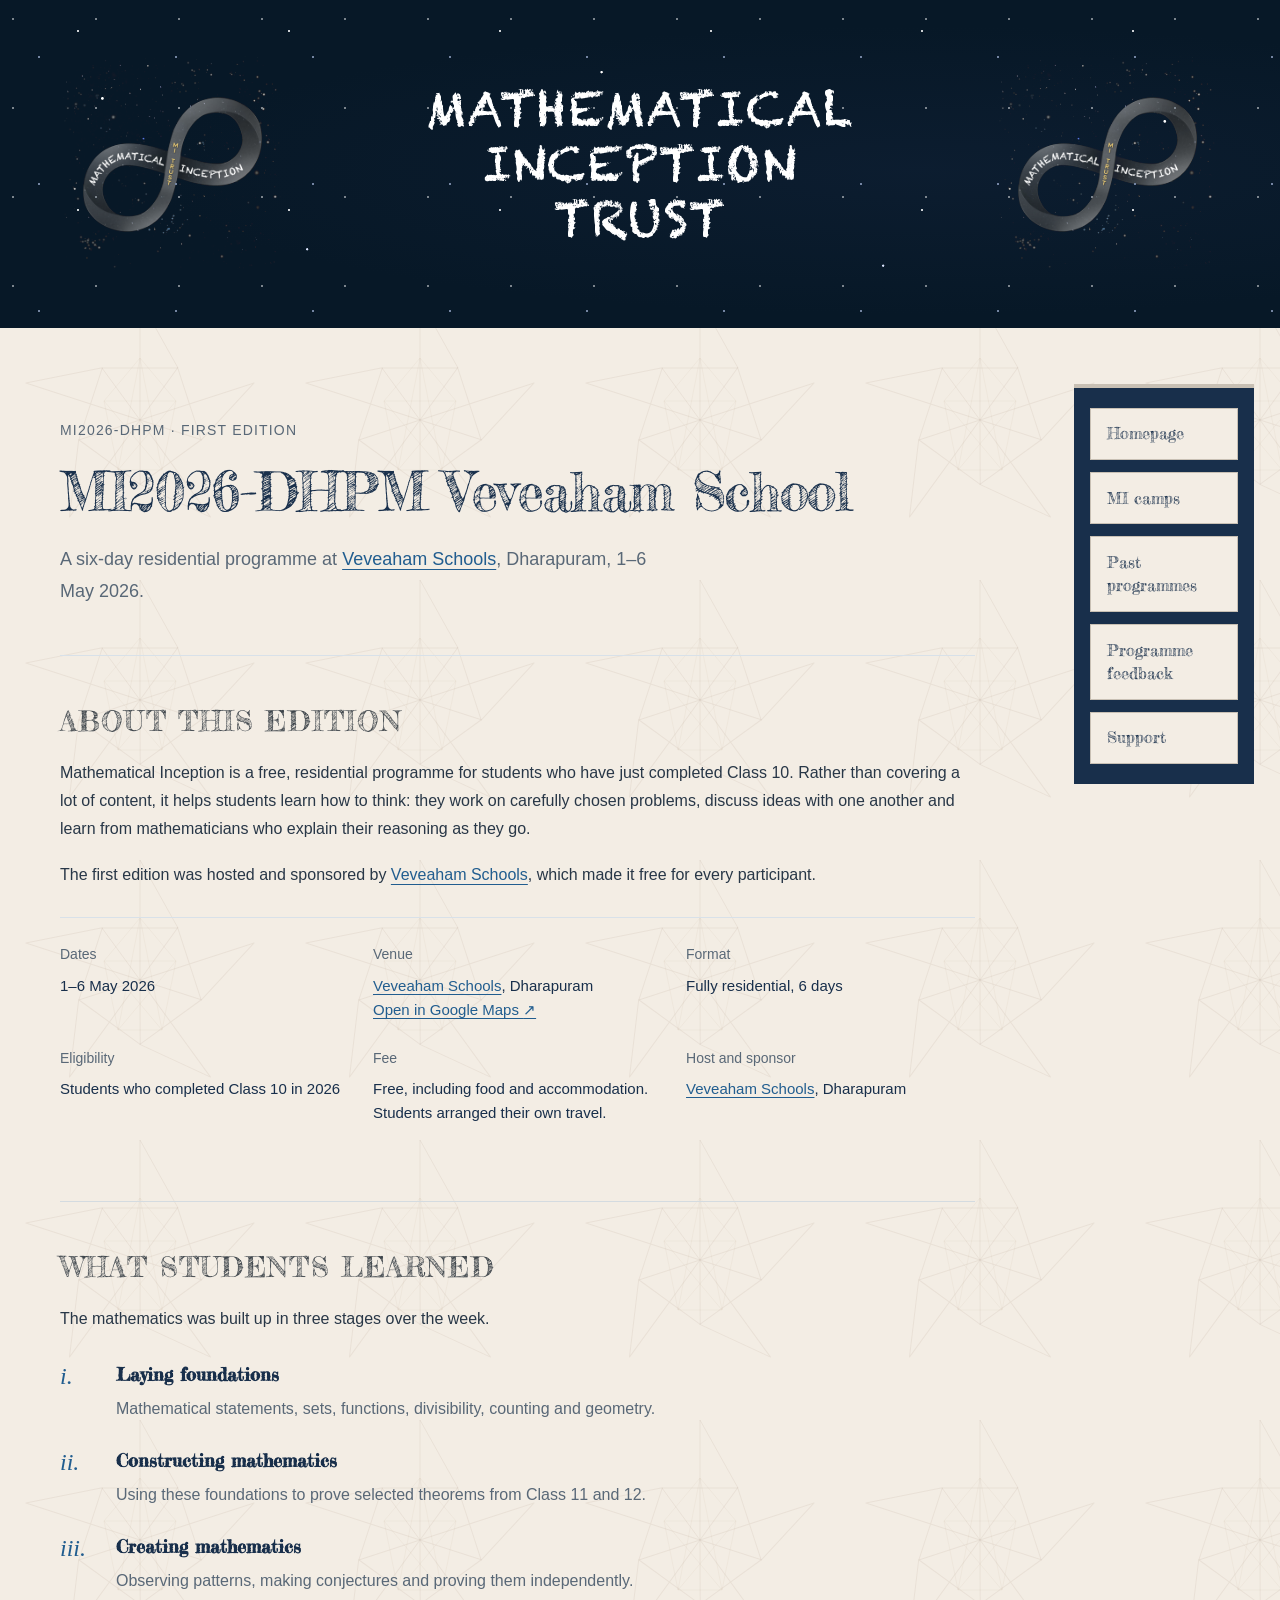
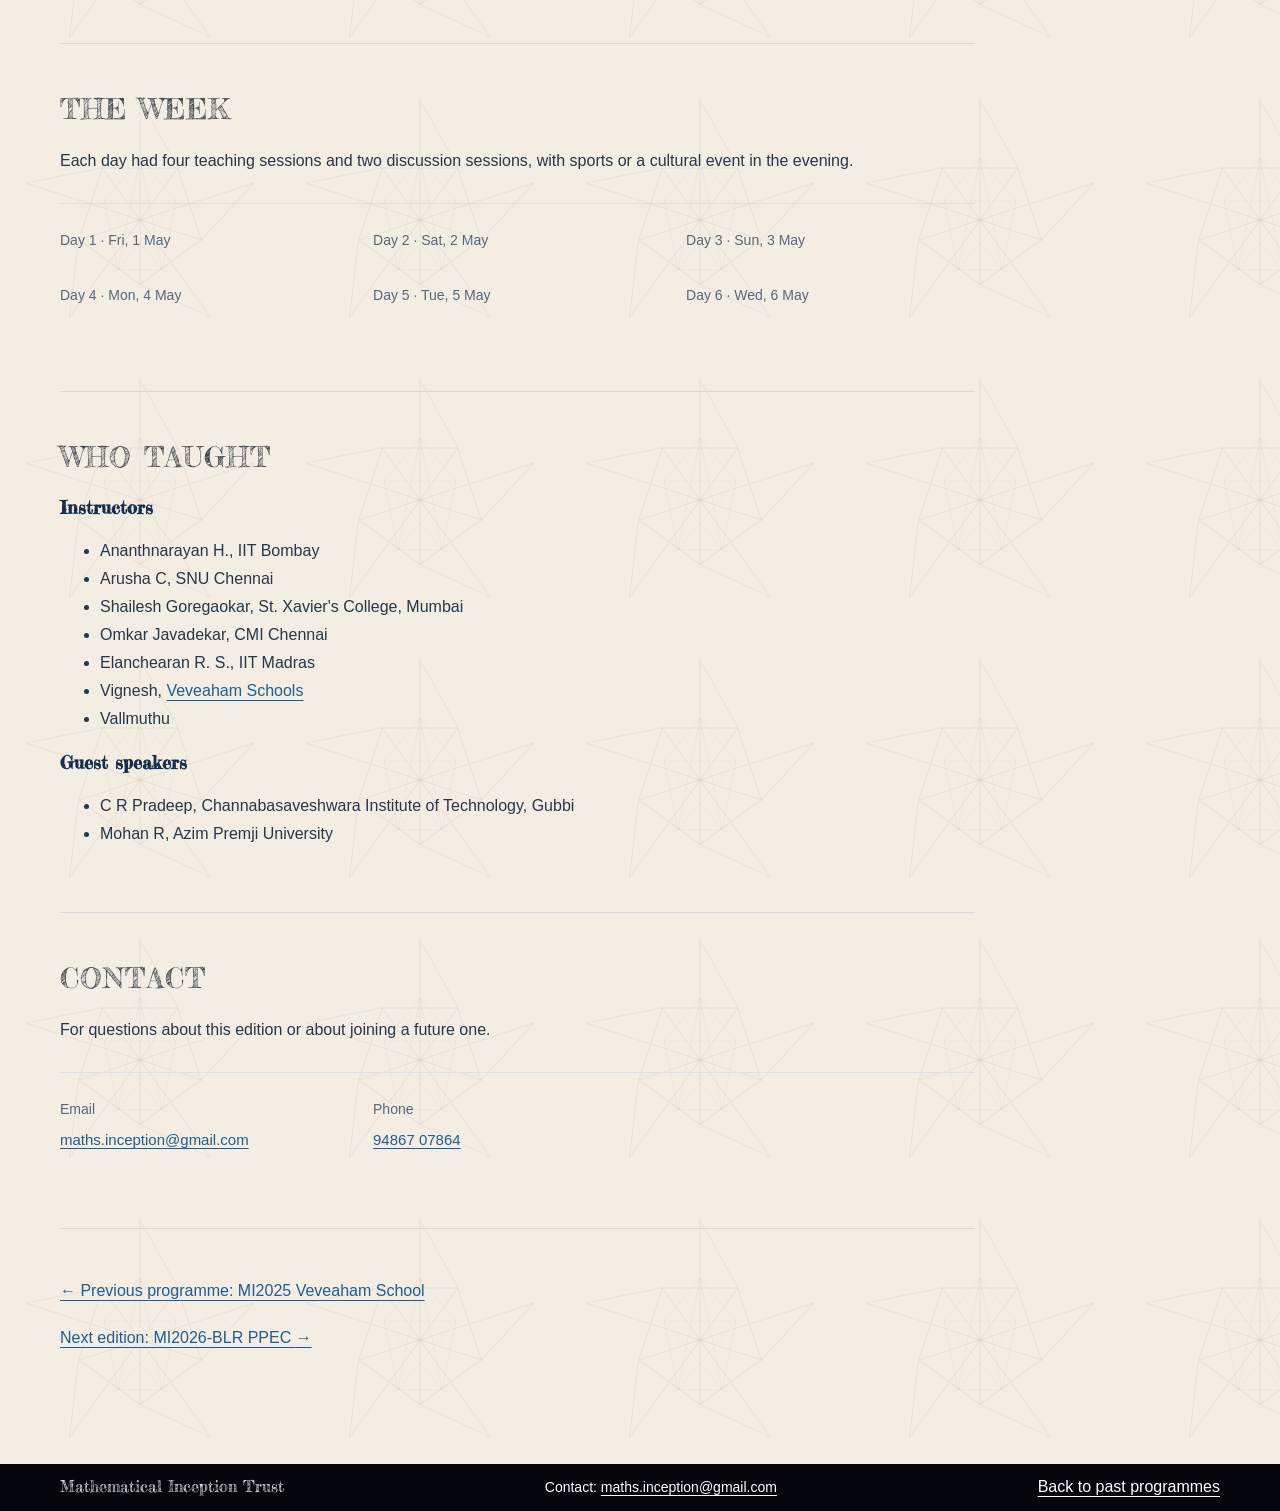
<file: programme-2026.html>
<!doctype html>
<!--
  PROGRAMME PAGE: MI2026-DHPM Veveaham School (first edition, completed)
  Built from programme-template.html. Every part below is marked
  with a "PART" comment, so it can be found by searching for the words in brackets.

  SHARED WITH THE REST OF THE SITE (Meghana's components: change them in index.html
  first, then copy them here unchanged)
    Site header and logos ........ [site-header]
    Upcoming programmes box ...... [home-announcement]
    Footer ....................... [site-footer]
    Stylesheet version ........... [styles.css?v=]

  THIS EDITION'S CONTENT
    Browser-tab title, description [<title>]
    Edition code, title, intro ... [PART: Intro]          id="page-title"
    About and key facts .......... [PART: About]          id="overview"
    What students learned ........ [PART: Programme]      id="programme"
    The week ..................... [PART: The week]       id="week"
    Who taught ................... [PART: People]         id="people"
    Gallery (hidden for now) ..... [HIDDEN until approved MI2026 photos]
    In their words (hidden) ...... [HIDDEN until MI2026 quotes]
    Contact ...................... [PART: Contact]        id="contact"
    Previous / next edition ...... [PART: Other editions] aria-label="Other editions"
-->
<html lang="en">
<head>
  <meta charset="utf-8">
  <meta name="viewport" content="width=device-width, initial-scale=1">
  <title>MI2026-DHPM Veveaham School | Mathematical Inception Trust</title>
  <meta name="description" content="MI2026-DHPM, the first edition of Mathematical Inception: a six-day residential mathematics programme at Veveaham Schools, Dharapuram, 1–6 May 2026.">
  <link rel="icon" type="image/png" href="assets/favicon.png">
  <link rel="preload" href="assets/header-logo.png" as="image" fetchpriority="high">
  <link rel="stylesheet" href="assets/styles.css?v=20261127-32">
</head>
<body>
  <a class="skip-link" href="#main">Skip to content</a>
  <!-- SHARED: Site header and logos · Meghana's component, copied unchanged from index.html -->
  <header class="site-header">
    <div class="container header-inner">
      <a class="brand" href="index.html" aria-label="Mathematical Inception Trust home">
        <img class="brand-logo brand-logo-left" src="assets/header-logo.png" width="200" height="200" alt="" fetchpriority="high">
        <span class="brand-text">Mathematical<br>Inception<br>Trust</span>
        <img class="brand-logo brand-logo-right" src="assets/header-logo.png" width="200" height="200" alt="" fetchpriority="high">
      </a>
    </div>
  </header>

  <main id="main" class="container">
    <div class="page-layout home-layout">
      <!-- PART: Intro · edition code, title and one-line summary -->
      <header id="about" class="page-intro">
        <p class="eyebrow">MI2026-DHPM · First edition</p>
        <h1 id="page-title">MI2026-DHPM Veveaham School</h1>
        <p class="intro-text">A six-day residential programme at <a href="https://www.dpmschools.com/">Veveaham Schools</a>, Dharapuram, 1–6 May 2026.</p>
      </header>
      <aside class="home-announcement" aria-label="Explore the Trust">
        <nav class="sidebar-blocks">
          <a class="sidebar-block" href="index.html">Homepage</a>
          <a class="sidebar-block" href="programmes.html#upcoming">MI camps</a>
          <a class="sidebar-block" href="past-programmes.html">Past programmes</a>
          <a class="sidebar-block" href="student-reflections.html">Programme feedback</a>
          <a class="sidebar-block" href="support-us.html">Support</a>
        </nav>
      </aside>
      <div class="home-main">
        <div class="page-layout">
      <div class="page-content">
        <!-- PART: About · what the programme is, then the key facts grid -->
        <section id="overview" class="content-section" aria-labelledby="overview-title">
          <h2 id="overview-title">About this edition</h2>
          <p>Mathematical Inception is a free, residential programme for students who have just completed Class 10. Rather than covering a lot of content, it helps students learn how to think: they work on carefully chosen problems, discuss ideas with one another and learn from mathematicians who explain their reasoning as they go.</p>
          <p>The first edition was hosted and sponsored by <a href="https://www.dpmschools.com/">Veveaham Schools</a>, which made it free for every participant.</p>
          <dl class="programme-facts">
            <div><dt>Dates</dt><dd>1–6 May 2026</dd></div>
            <div><dt>Venue</dt><dd><a href="https://www.dpmschools.com/">Veveaham Schools</a>, Dharapuram<br><a href="https://goo.gl/maps/hZoJtvPbT4aCUaG19" target="_blank" rel="noopener noreferrer">Open in Google Maps <span aria-hidden="true">↗</span></a></dd></div>
            <div><dt>Format</dt><dd>Fully residential, 6 days</dd></div>
            <div><dt>Eligibility</dt><dd>Students who completed Class 10 in 2026</dd></div>
            <div><dt>Fee</dt><dd>Free, including food and accommodation. Students arranged their own travel.</dd></div>
            <div><dt>Host and sponsor</dt><dd><a href="https://www.dpmschools.com/">Veveaham Schools</a>, Dharapuram</dd></div>
          </dl>
        </section>

        <!-- PART: Programme · the three strands of the mathematics -->
        <section id="programme" class="content-section" aria-labelledby="programme-title">
          <h2 id="programme-title">What students learned</h2>
          <p>The mathematics was built up in three stages over the week.</p>
          <div class="approach-list">
            <div><span class="approach-number" aria-hidden="true">i.</span><div><h3>Laying foundations</h3><p>Mathematical statements, sets, functions, divisibility, counting and geometry.</p></div></div>
            <div><span class="approach-number" aria-hidden="true">ii.</span><div><h3>Constructing mathematics</h3><p>Using these foundations to prove selected theorems from Class 11 and 12.</p></div></div>
            <div><span class="approach-number" aria-hidden="true">iii.</span><div><h3>Creating mathematics</h3><p>Observing patterns, making conjectures and proving them independently.</p></div></div>
          </div>
        </section>

        <!-- PART: The week · daily rhythm, then one row per day (details to be added) -->
        <section id="week" class="content-section" aria-labelledby="week-title">
          <h2 id="week-title">The week</h2>
          <p>Each day had four teaching sessions and two discussion sessions, with sports or a cultural event in the evening.</p>
          <dl class="programme-facts">
            <div><dt>Day 1 · Fri, 1 May</dt><dd></dd></div>
            <div><dt>Day 2 · Sat, 2 May</dt><dd></dd></div>
            <div><dt>Day 3 · Sun, 3 May</dt><dd></dd></div>
            <div><dt>Day 4 · Mon, 4 May</dt><dd></dd></div>
            <div><dt>Day 5 · Tue, 5 May</dt><dd></dd></div>
            <div><dt>Day 6 · Wed, 6 May</dt><dd></dd></div>
          </dl>
        </section>

        <!-- PART: People · instructors and guest speakers -->
        <section id="people" class="content-section" aria-labelledby="people-title">
          <h2 id="people-title">Who taught</h2>
          <h3>Instructors</h3>
          <ul>
            <li>Ananthnarayan H., IIT Bombay</li>
            <li>Arusha C, SNU Chennai</li>
            <li>Shailesh Goregaokar, St. Xavier's College, Mumbai</li>
            <li>Omkar Javadekar, CMI Chennai</li>
            <li>Elanchearan R. S., IIT Madras</li>
            <li>Vignesh, <a href="https://www.dpmschools.com/">Veveaham Schools</a></li>
            <li>Vallmuthu<!-- EDIT: add Vallmuthu's affiliation once confirmed. --></li>
          </ul>
          <h3>Guest speakers</h3>
          <ul>
            <li>C R Pradeep, Channabasaveshwara Institute of Technology, Gubbi</li>
            <li>Mohan R, Azim Premji University</li>
          </ul>
        </section>

        <!-- HIDDEN until approved MI2026 photos are in assets/. To publish: fill in, remove this
             comment's opening and closing lines.
        <section id="gallery" class="content-section" aria-labelledby="gallery-title">
          <h2 id="gallery-title">Gallery</h2>
          <div class="video-grid">
            <figure class="photo-placeholder">
              <img src="assets/mi2026-dpr-group.jpg" alt="DESCRIBE THE PHOTO" width="1600" height="1067" loading="lazy">
              <figcaption>CAPTION</figcaption>
            </figure>
            <figure class="photo-placeholder">
              <img src="assets/mi2026-dpr-session.jpg" alt="DESCRIBE THE PHOTO" width="1600" height="1067" loading="lazy">
              <figcaption>CAPTION</figcaption>
            </figure>
          </div>
        </section>
        END HIDDEN gallery -->

        <!-- HIDDEN until MI2026 quotes are chosen from the transcribed feedback (with consent)
             and the feedback videos are on YouTube. Keep whichever part is ready and delete the
             other. To publish: fill in, remove this comment's opening and closing lines.
        <section id="voices" class="content-section" aria-labelledby="voices-title">
          <h2 id="voices-title">In their words</h2>
          <div class="video-grid">
            <article class="student-story">
              <p>“QUOTE.”</p>
              <p><strong>FIRST NAME</strong>, TOWN OR SCHOOL</p>
            </article>
            <article class="student-story">
              <p>“QUOTE.”</p>
              <p><strong>FIRST NAME</strong>, TOWN OR SCHOOL</p>
            </article>
          </div>
          <div class="video-grid">
            <article class="video-tile">
              <h3>VIDEO TITLE</h3>
              <a class="video-link" href="https://www.youtube.com/watch?v=VIDEO_ID" target="_blank" rel="noopener noreferrer" aria-label="Watch VIDEO TITLE on YouTube">
                <img src="https://i.ytimg.com/vi/VIDEO_ID/hqdefault.jpg" alt="" loading="lazy">
                <span>Watch on YouTube <span aria-hidden="true">↗</span></span>
              </a>
            </article>
          </div>
        </section>
        END HIDDEN voices -->

        <!-- PART: Contact · email and phone for this edition -->
        <section id="contact" class="content-section" aria-labelledby="contact-title">
          <h2 id="contact-title">Contact</h2>
          <p>For questions about this edition or about joining a future one.</p>
          <dl class="programme-facts">
            <div><dt>Email</dt><dd><a href="mailto:maths.inception@gmail.com">maths.inception@gmail.com</a></dd></div>
            <div><dt>Phone</dt><dd><a href="tel:+919486707864">94867 07864</a></dd></div>
          </dl>
        </section>

        <!-- PART: Other editions · previous and next pages, in programmes.html archive order -->
        <nav class="content-section" aria-label="Other editions">
          <p><a href="programme-2025.html"><span aria-hidden="true">←</span> Previous programme: MI2025 Veveaham School</a></p>
          <p><a href="programme-2026-ppec-bengaluru.html">Next edition: MI2026-BLR PPEC <span aria-hidden="true">→</span></a></p>
        </nav>
          </div>
        </div>
      </div>
      <!-- SHARED: Upcoming programmes box · Meghana's component, copied from index.html (edition code written as DHPM) -->
    </div>
  </main>

  <!-- SHARED: Footer · Meghana's component, same on every programme page -->
  <footer class="site-footer">
    <div class="container footer-inner">
      <div class="footer-brand">
        <a class="footer-home-link" href="#page-title"><strong>Mathematical Inception Trust</strong></a>
      </div>
      <div class="footer-contact">Contact: <a href="mailto:maths.inception@gmail.com">maths.inception@gmail.com</a></div>
      <a href="past-programmes.html">Back to past programmes</a>
    </div>
  </footer>
</body>
</html>
</file>
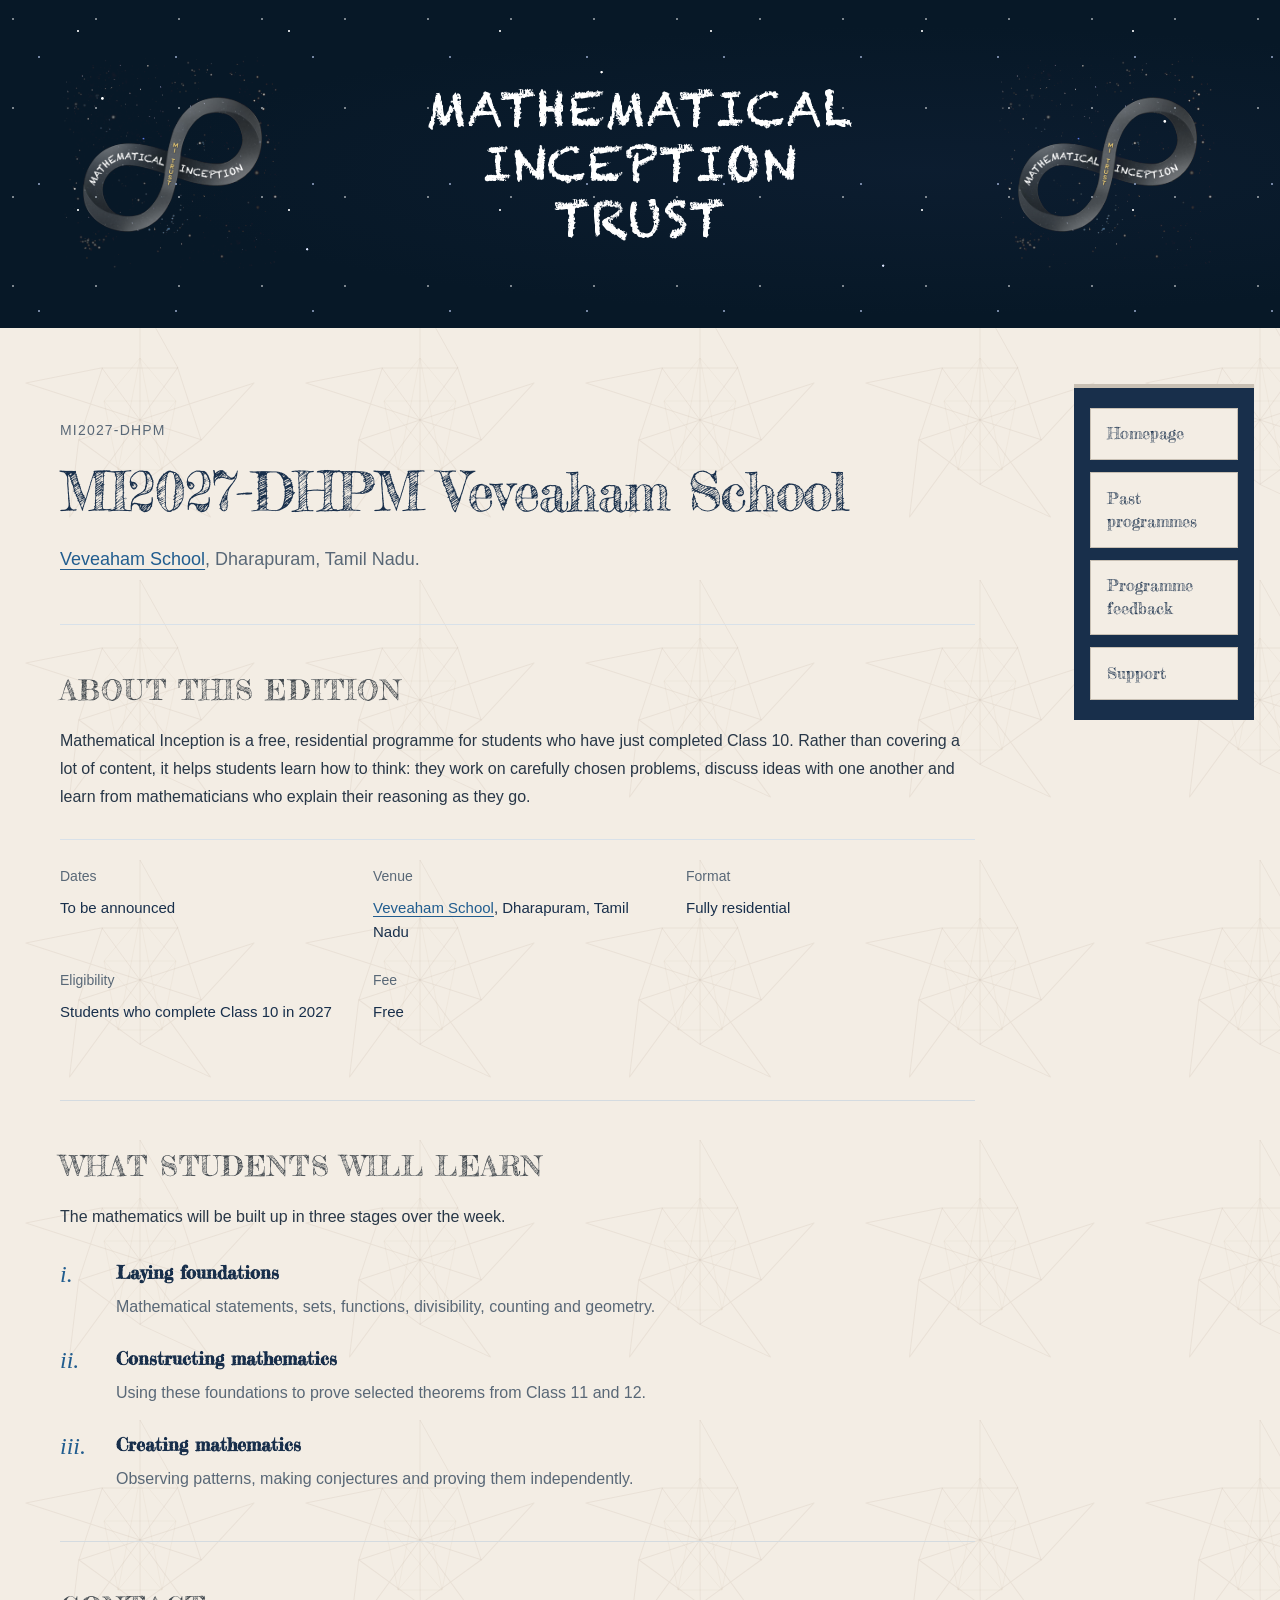
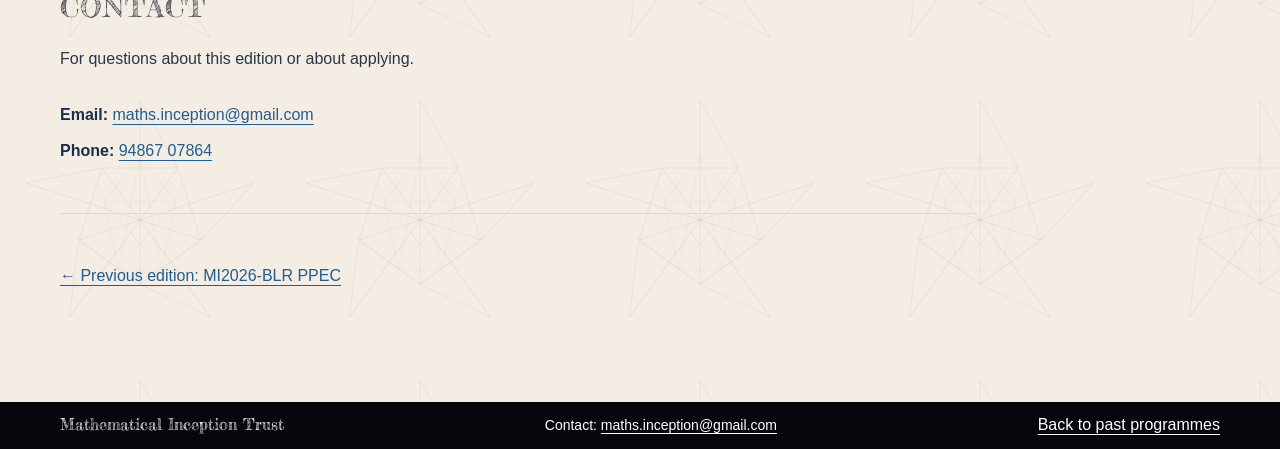
<file: programme-2027-dhpm.html>
<!doctype html>
<html lang="en">
<head>
  <meta charset="utf-8">
  <meta name="viewport" content="width=device-width, initial-scale=1">
  <title>MI2027-DHPM Veveaham School | Mathematical Inception Trust</title>
  <meta name="description" content="Upcoming MI2027-DHPM programme at Veveaham School, Dharapuram.">
  <link rel="icon" type="image/png" href="assets/favicon.png">
  <link rel="preload" href="assets/header-logo.png" as="image" fetchpriority="high">
  <link rel="stylesheet" href="assets/styles.css?v=20261127-32">
</head>
<body>
  <a class="skip-link" href="#main">Skip to content</a>
  <header class="site-header">
    <div class="container header-inner">
      <a class="brand" href="index.html" aria-label="Mathematical Inception Trust home">
        <img class="brand-logo brand-logo-left" src="assets/header-logo.png" width="200" height="200" alt="" fetchpriority="high">
        <span class="brand-text">Mathematical<br>Inception<br>Trust</span>
        <img class="brand-logo brand-logo-right" src="assets/header-logo.png" width="200" height="200" alt="" fetchpriority="high">
      </a>
    </div>
  </header>

  <main id="main" class="container">
    <div class="page-layout home-layout">
      <header id="about" class="page-intro">
        <p class="eyebrow">MI2027-DHPM</p>
        <h1 id="page-title">MI2027-DHPM Veveaham School</h1>
        <p class="intro-text"><a href="https://www.dpmschools.com/">Veveaham School</a>, Dharapuram, Tamil Nadu.</p>
      </header>
      <aside class="home-announcement" aria-label="Explore the Trust">
        <nav class="sidebar-blocks">
          <a class="sidebar-block" href="index.html">Homepage</a>
          <a class="sidebar-block" href="past-programmes.html">Past programmes</a>
          <a class="sidebar-block" href="student-reflections.html">Programme feedback</a>
          <a class="sidebar-block" href="support-us.html">Support</a>
        </nav>
      </aside>
      <div class="home-main">
        <div class="page-layout">
          <div class="page-content">
            <section id="overview" class="content-section" aria-labelledby="overview-title">
              <h2 id="overview-title">About this edition</h2>
              <p>Mathematical Inception is a free, residential programme for students who have just completed Class 10. Rather than covering a lot of content, it helps students learn how to think: they work on carefully chosen problems, discuss ideas with one another and learn from mathematicians who explain their reasoning as they go.</p>
              <dl class="programme-facts">
                <div><dt>Dates</dt><dd>To be announced</dd></div>
                <div><dt>Venue</dt><dd><a href="https://www.dpmschools.com/">Veveaham School</a>, Dharapuram, Tamil Nadu</dd></div>
                <div><dt>Format</dt><dd>Fully residential</dd></div>
                <div><dt>Eligibility</dt><dd>Students who complete Class 10 in 2027</dd></div>
                <div><dt>Fee</dt><dd>Free</dd></div>
              </dl>
            </section>

            <section id="programme" class="content-section" aria-labelledby="programme-title">
              <h2 id="programme-title">What students will learn</h2>
              <p>The mathematics will be built up in three stages over the week.</p>
              <div class="approach-list">
                <div><span class="approach-number" aria-hidden="true">i.</span><div><h3>Laying foundations</h3><p>Mathematical statements, sets, functions, divisibility, counting and geometry.</p></div></div>
                <div><span class="approach-number" aria-hidden="true">ii.</span><div><h3>Constructing mathematics</h3><p>Using these foundations to prove selected theorems from Class 11 and 12.</p></div></div>
                <div><span class="approach-number" aria-hidden="true">iii.</span><div><h3>Creating mathematics</h3><p>Observing patterns, making conjectures and proving them independently.</p></div></div>
              </div>
            </section>

            <section id="contact" class="content-section" aria-labelledby="contact-title">
              <h2 id="contact-title">Contact</h2>
              <p>For questions about this edition or about applying.</p>
              <ul class="contact-details">
                <li><strong>Email:</strong> <a href="mailto:maths.inception@gmail.com">maths.inception@gmail.com</a></li>
                <li><strong>Phone:</strong> <a href="tel:+919486707864">94867 07864</a></li>
              </ul>
            </section>

            <nav class="content-section" aria-label="Other editions">
              <p><a href="programme-2026-ppec-bengaluru.html"><span aria-hidden="true">←</span> Previous edition: MI2026-BLR PPEC</a></p>
            </nav>
          </div>
        </div>
      </div>
    </div>
  </main>

  <footer class="site-footer">
    <div class="container footer-inner">
      <div class="footer-brand">
        <a class="footer-home-link" href="#page-title"><strong>Mathematical Inception Trust</strong></a>
      </div>
      <div class="footer-contact">Contact: <a href="mailto:maths.inception@gmail.com">maths.inception@gmail.com</a></div>
      <a href="past-programmes.html">Back to past programmes</a>
    </div>
  </footer>
</body>
</html>
</file>
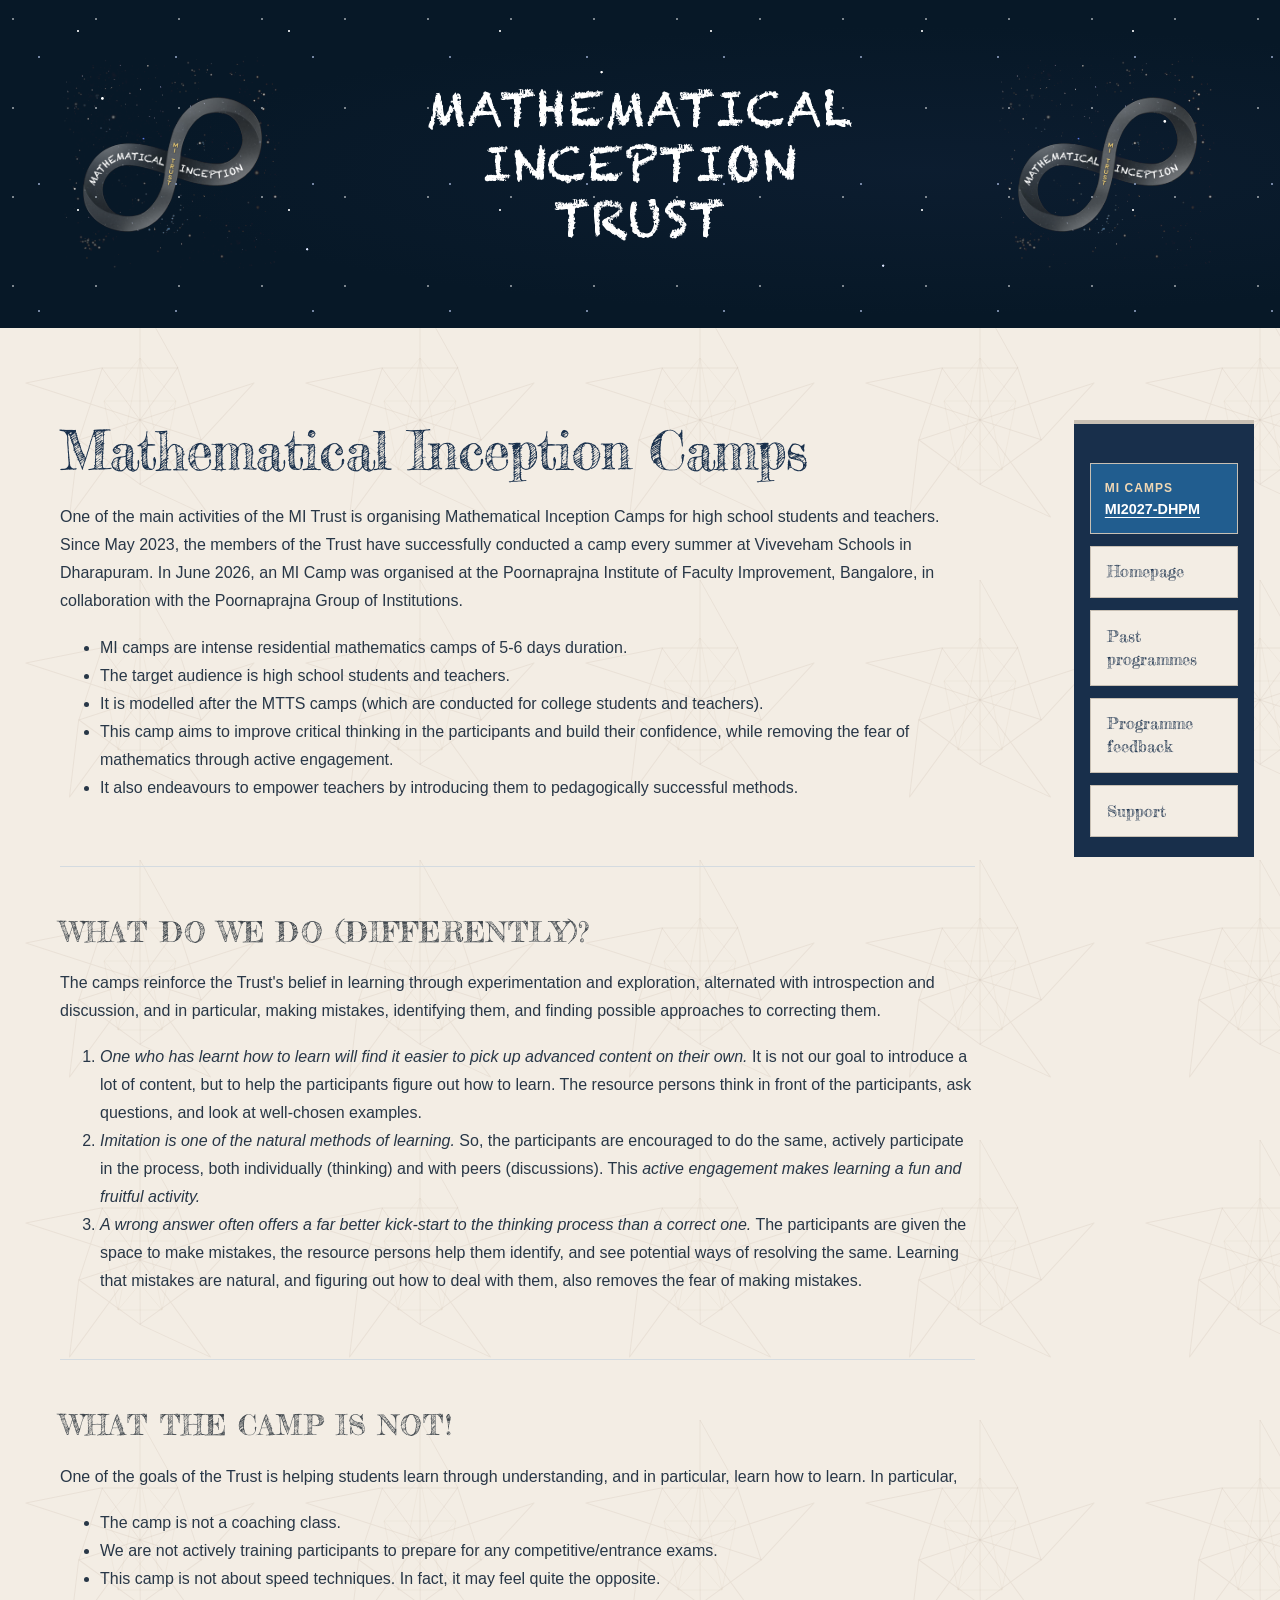
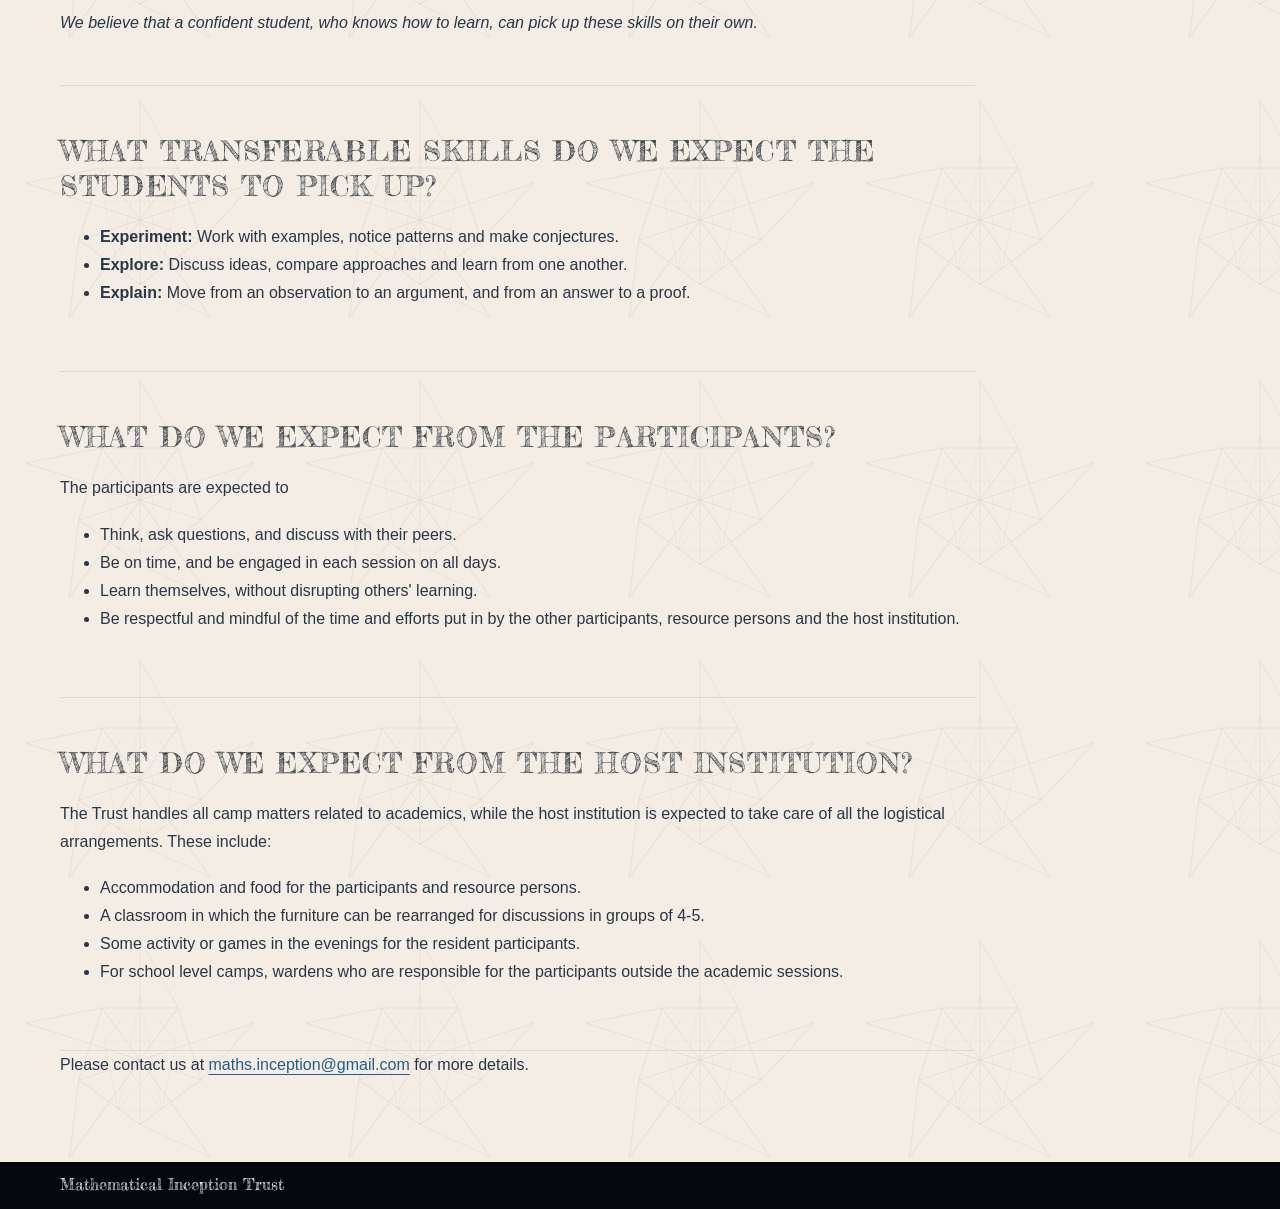
<file: programmes.html>
<!doctype html>
<html lang="en">
<head>
  <meta charset="utf-8">
  <meta name="viewport" content="width=device-width, initial-scale=1">
  <title>Mathematical Inception Camps | Mathematical Inception Trust</title>
  <meta name="description" content="Learn about Mathematical Inception Camps, upcoming announcements, and past editions from 2023 to 2026.">
  <link rel="icon" type="image/png" href="assets/favicon-v2.png">
  <link rel="preload" href="assets/header-logo.png" as="image" fetchpriority="high">
  <link rel="stylesheet" href="assets/styles.css?v=20261127-32">
</head>
<body class="programmes-page">
  <a class="skip-link" href="#main">Skip to content</a>
  <header class="site-header">
    <div class="container header-inner">
      <a class="brand" href="index.html" aria-label="Mathematical Inception Trust home">
        <img class="brand-logo brand-logo-left" src="assets/header-logo.png" width="200" height="200" alt="" fetchpriority="high">
        <span class="brand-text">Mathematical<br>Inception<br>Trust</span>
        <img class="brand-logo brand-logo-right" src="assets/header-logo.png" width="200" height="200" alt="" fetchpriority="high">
      </a>
    </div>
  </header>

  <main id="main" class="container">
    <div class="page-layout home-layout">
      <header id="about" class="page-intro">
        <h1 id="page-title">Mathematical Inception Camps</h1>
      </header>
      <aside class="home-announcement" aria-label="Explore the Trust">
        <nav class="sidebar-blocks">
          <div class="programme-announcements-box">
            <span class="eyebrow">MI camps</span>
            <strong><a href="programme-2027-dhpm.html">MI2027-DHPM</a></strong>
          </div>
          <a class="sidebar-block" href="index.html">Homepage</a>
          <a class="sidebar-block" href="past-programmes.html">Past programmes</a>
          <a class="sidebar-block" href="student-reflections.html">Programme feedback</a>
          <a class="sidebar-block" href="support-us.html">Support</a>
        </nav>
      </aside>
      <div class="home-main">
        <div class="page-layout">
      <div class="page-content">
        <section id="the-workshop" class="content-section">
          <p>One of the main activities of the MI Trust is organising Mathematical Inception Camps for high school students and teachers. Since May 2023, the members of the Trust have successfully conducted a camp every summer at Viveveham Schools in Dharapuram. In June 2026, an MI Camp was organised at the Poornaprajna Institute of Faculty Improvement, Bangalore, in collaboration with the Poornaprajna Group of Institutions.</p>
          <ul>
            <li>MI camps are intense residential mathematics camps of 5-6 days duration.</li>
            <li>The target audience is high school students and teachers.</li>
            <li>It is modelled after the MTTS camps (which are conducted for college students and teachers).</li>
            <li>This camp aims to improve critical thinking in the participants and build their confidence, while removing the fear of mathematics through active engagement.</li>
            <li>It also endeavours to empower teachers by introducing them to pedagogically successful methods.</li>
          </ul>
        </section>

        <section id="our-programmes" class="content-section" aria-labelledby="programmes-title">
          <h2 id="programmes-title">What do we do (differently)?</h2>
          <p>The camps reinforce the Trust's belief in learning through experimentation and exploration, alternated with introspection and discussion, and in particular, making mistakes, identifying them, and finding possible approaches to correcting them.</p>
          <ol>
            <li><em>One who has learnt how to learn will find it easier to pick up advanced content on their own.</em> It is not our goal to introduce a lot of content, but to help the participants figure out how to learn. The resource persons think in front of the participants, ask questions, and look at well-chosen examples.</li>
            <li><em>Imitation is one of the natural methods of learning.</em> So, the participants are encouraged to do the same, actively participate in the process, both individually (thinking) and with peers (discussions). This <em>active engagement makes learning a fun and fruitful activity.</em></li>
            <li><em>A wrong answer often offers a far better kick-start to the thinking process than a correct one.</em> The participants are given the space to make mistakes, the resource persons help them identify, and see potential ways of resolving the same. Learning that mistakes are natural, and figuring out how to deal with them, also removes the fear of making mistakes.</li>
          </ol>
        </section>

        <section id="our-approach" class="content-section" aria-labelledby="approach-title">
          <h2 id="approach-title">What the camp is not!</h2>
          <p>One of the goals of the Trust is helping students learn through understanding, and in particular, learn how to learn. In particular,</p>
          <ul>
            <li>The camp is not a coaching class.</li>
            <li>We are not actively training participants to prepare for any competitive/entrance exams.</li>
            <li>This camp is not about speed techniques. In fact, it may feel quite the opposite.</li>
          </ul>
          <p><em>We believe that a confident student, who knows how to learn, can pick up these skills on their own.</em></p>
        </section>

        <section id="transferable-skills" class="content-section" aria-labelledby="skills-title">
          <h2 id="skills-title">What transferable skills do we expect the students to pick up?</h2>
          <ul>
            <li><strong>Experiment:</strong> Work with examples, notice patterns and make conjectures.</li>
            <li><strong>Explore:</strong> Discuss ideas, compare approaches and learn from one another.</li>
            <li><strong>Explain:</strong> Move from an observation to an argument, and from an answer to a proof.</li>
          </ul>
        </section>

        <section id="participant-expectations" class="content-section" aria-labelledby="participant-expectations-title">
          <h2 id="participant-expectations-title">What do we expect from the participants?</h2>
          <p>The participants are expected to</p>
          <ul>
            <li>Think, ask questions, and discuss with their peers.</li>
            <li>Be on time, and be engaged in each session on all days.</li>
            <li>Learn themselves, without disrupting others' learning.</li>
            <li>Be respectful and mindful of the time and efforts put in by the other participants, resource persons and the host institution.</li>
          </ul>
        </section>

        <section id="host-expectations" class="content-section" aria-labelledby="host-expectations-title">
          <h2 id="host-expectations-title">What do we expect from the host institution?</h2>
          <p>The Trust handles all camp matters related to academics, while the host institution is expected to take care of all the logistical arrangements. These include:</p>
          <ul>
            <li>Accommodation and food for the participants and resource persons.</li>
            <li>A classroom in which the furniture can be rearranged for discussions in groups of 4-5.</li>
            <li>Some activity or games in the evenings for the resident participants.</li>
            <li>For school level camps, wardens who are responsible for the participants outside the academic sessions.</li>
          </ul>
        </section>
        <p>Please contact us at <a href="mailto:maths.inception@gmail.com">maths.inception@gmail.com</a> for more details.</p>

      </div>
        </div>
      </div>
    </div>
  </main>

  <footer class="site-footer">
    <div class="container footer-inner">
      <div class="footer-brand">
        <a class="footer-home-link" href="#page-title"><strong>Mathematical Inception Trust</strong></a>
      </div>
    </div>
  </footer>
</body>
</html>
</file>
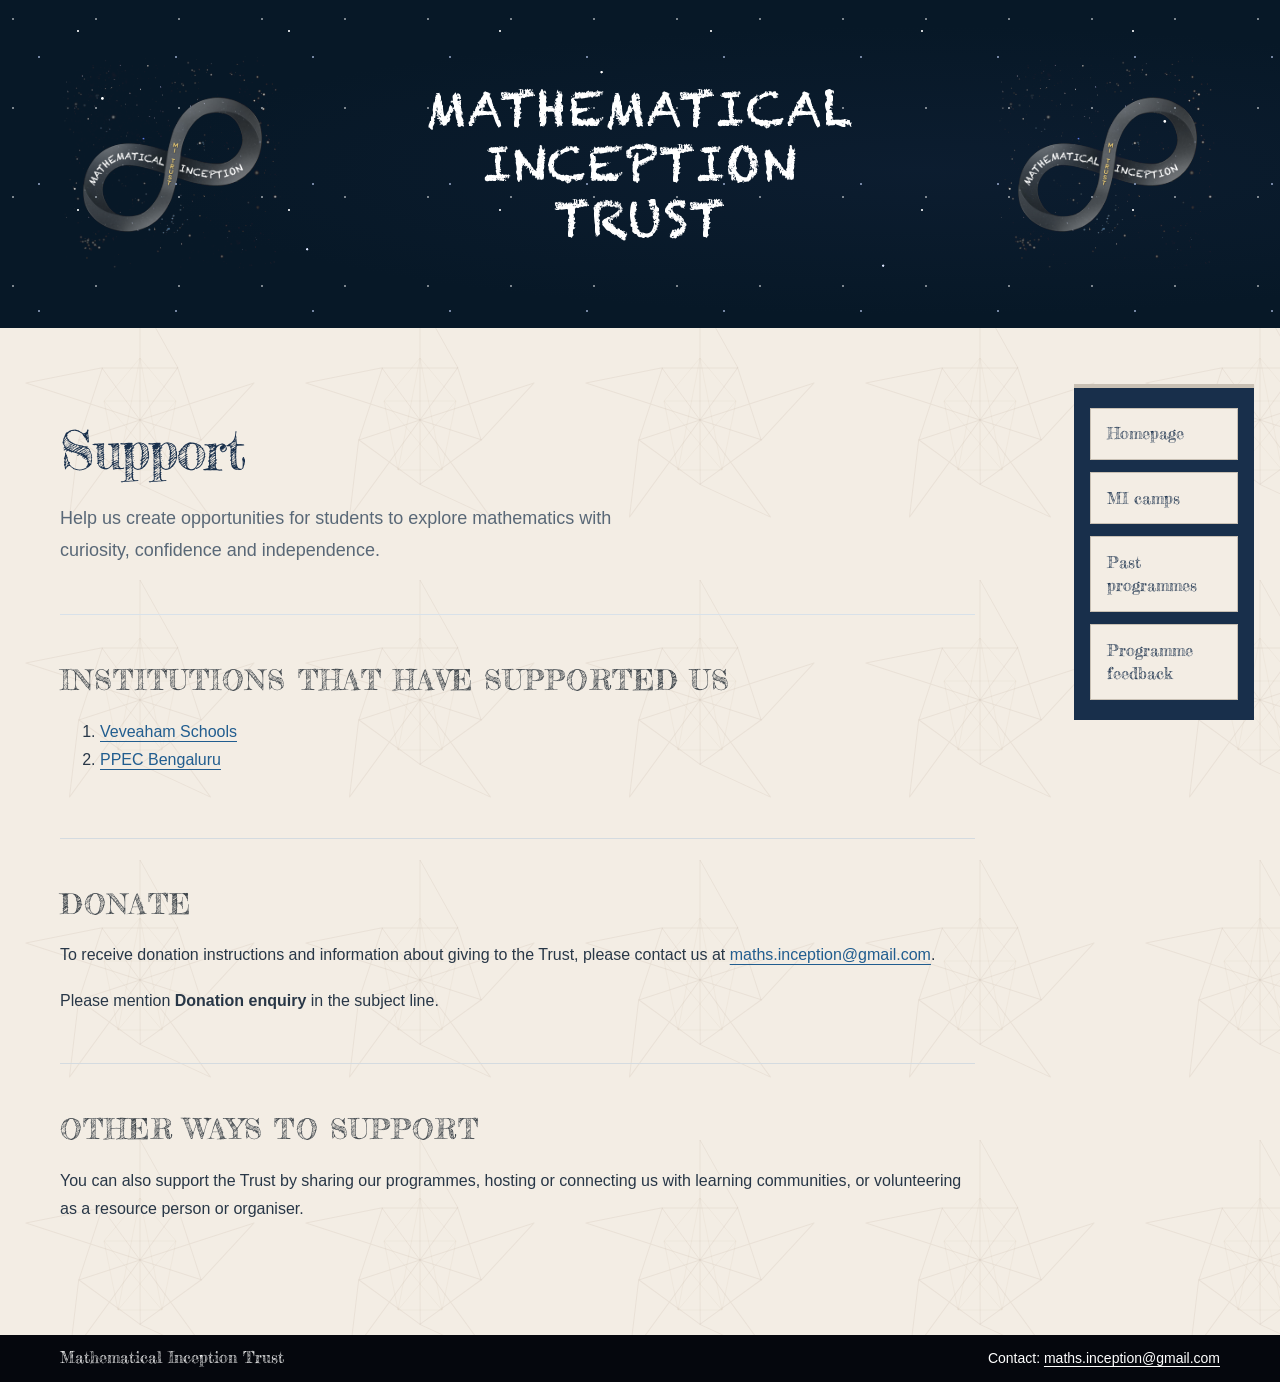
<file: support-us.html>
<!doctype html>
<html lang="en">
<head>
  <meta charset="utf-8">
  <meta name="viewport" content="width=device-width, initial-scale=1">
  <title>Support | Mathematical Inception Trust</title>
  <meta name="description" content="Support the programmes and activities of the Mathematical Inception Trust.">
  <link rel="icon" type="image/png" href="assets/favicon.png">
  <link rel="preload" href="assets/header-logo.png" as="image" fetchpriority="high">
  <link rel="stylesheet" href="assets/styles.css?v=20261127-32">
</head>
<body>
  <a class="skip-link" href="#main">Skip to content</a>
  <header class="site-header">
    <div class="container header-inner">
      <a class="brand" href="index.html" aria-label="Mathematical Inception Trust home">
        <img class="brand-logo brand-logo-left" src="assets/header-logo.png" width="200" height="200" alt="" fetchpriority="high">
        <span class="brand-text">Mathematical<br>Inception<br>Trust</span>
        <img class="brand-logo brand-logo-right" src="assets/header-logo.png" width="200" height="200" alt="" fetchpriority="high">
      </a>
    </div>
  </header>

  <main id="main" class="container">
    <div class="page-layout home-layout">
      <header id="about" class="page-intro">
        <h1 id="page-title">Support</h1>
        <p class="intro-text">Help us create opportunities for students to explore mathematics with curiosity, confidence and independence.</p>
      </header>
      <aside class="home-announcement" aria-label="Explore the Trust">
        <nav class="sidebar-blocks">
          <a class="sidebar-block" href="index.html">Homepage</a>
          <a class="sidebar-block" href="programmes.html#upcoming">MI camps</a>
          <a class="sidebar-block" href="past-programmes.html">Past programmes</a>
          <a class="sidebar-block" href="student-reflections.html">Programme feedback</a>
        </nav>
      </aside>
      <div class="home-main">
        <div class="page-content">
          <section class="content-section" aria-labelledby="institutions-title">
            <h2 id="institutions-title">Institutions that have supported us</h2>
            <ol>
              <li><a href="https://www.dpmschools.com/">Veveaham Schools</a></li>
              <li><a href="https://ppec.edu.in/">PPEC Bengaluru</a></li>
            </ol>
          </section>
          <section class="content-section" aria-labelledby="donate-title">
            <h2 id="donate-title">Donate</h2>
            <p>To receive donation instructions and information about giving to the Trust, please contact us at <a href="mailto:maths.inception@gmail.com">maths.inception@gmail.com</a>.</p>
            <p>Please mention <strong>Donation enquiry</strong> in the subject line.</p>
          </section>
          <section class="content-section" aria-labelledby="other-support-title">
            <h2 id="other-support-title">Other ways to support</h2>
            <p>You can also support the Trust by sharing our programmes, hosting or connecting us with learning communities, or volunteering as a resource person or organiser.</p>
          </section>
        </div>
      </div>
    </div>
  </main>

  <footer class="site-footer">
    <div class="container footer-inner">
      <div class="footer-brand">
        <a class="footer-home-link" href="#page-title"><strong>Mathematical Inception Trust</strong></a>
      </div>
      <div class="footer-contact">Contact: <a href="mailto:maths.inception@gmail.com">maths.inception@gmail.com</a></div>
    </div>
  </footer>
</body>
</html>
</file>
<file: assets/styles.css>
/* MATHEMATICAL INCEPTION TRUST
   Plain CSS: no framework, downloads, build step or external fonts.
   Start with the variables below to customise the design across both pages. */
@import url("https://fonts.googleapis.com/css2?family=Fredericka+the+Great&display=swap");

@font-face {
  font-family: "Chalkduster";
  src: url("fonts/Chalkduster.woff") format("woff");
  font-style: normal;
  font-weight: 400;
  font-display: swap;
}

:root {
  --navy: #182f4b;
  --blue: #215d8f;
  --ink: #283747;
  --muted: #596877;
  --paper: #ffffff;
  --wash: #f2f6fa;
  --line: #d8e1e9;
  --soft-border: #c8c0b4;
  --display: "Fredericka the Great", fantasy;
  --serif: Georgia, "Times New Roman", serif;
  --sans: -apple-system, BlinkMacSystemFont, "Segoe UI", Arial, sans-serif;
  --site-width: 1160px;
}

/* BASE */
*, *::before, *::after { box-sizing: border-box; }
html { scroll-padding-top: 2rem; }
body {
  margin: 0;
  background-color: #f3ede4;
  background-image: url("penrose-inspired.svg");
  background-size: 280px 280px;
  background-repeat: repeat;
  color: var(--ink);
  font-family: var(--sans);
  font-size: 1rem;
  line-height: 1.75;
}
img { display: block; max-width: 100%; height: auto; }
a { color: var(--blue); text-underline-offset: .22em; text-decoration-thickness: 1px; }
a:hover { color: var(--navy); text-decoration-thickness: 2px; }
a:focus-visible { outline: 3px solid var(--blue); outline-offset: 5px; border-radius: 2px; }
h1, h2, h3, p { margin-top: 0; }
h1, h2, h3 { color: var(--navy); }
h1, h2, h3 { font-family: var(--display); font-weight: 400; }
h1 { margin-bottom: 1.4rem; font-size: clamp(2.35rem, 4.2vw, 3.6rem); line-height: 1.14; letter-spacing: -.025em; }
.page-intro h1 {
  max-width: 100%;
  overflow-wrap: break-word;
  text-wrap: balance;
}
h2 { margin-bottom: 1.25rem; font-size: clamp(1.8rem, 2.5vw, 2.25rem); line-height: 1.22; }
h3 { margin-bottom: .45rem; font-size: 1.125rem; line-height: 1.5; font-weight: 600; }
p { margin-bottom: 1.15rem; }
::selection { background: #dce9f5; }
.container { width: min(var(--site-width), calc(100% - 5rem)); margin-inline: auto; }
.eyebrow, .section-label { color: var(--muted); font-size: .875rem; line-height: 1.5; letter-spacing: .085em; text-transform: uppercase; }
.eyebrow { margin-bottom: 1.25rem; }
.section-label { margin-bottom: .7rem; }
.text-link { display: inline-block; padding-block: .25rem; font-weight: 600; }
.text-link span { margin-left: .5rem; }
.skip-link { position: absolute; top: .5rem; left: 1rem; z-index: 10; transform: translateY(-180%); padding: .65rem 1rem; background: var(--navy); color: white; }
.skip-link:focus { transform: translateY(0); color: white; }

/* Shared night-sky masthead. */
.site-header {
  border: 0;
  background-color: #071827;
  background-image:
    radial-gradient(1px 1px at 13px 19px, rgba(255, 255, 255, .72) 55%, transparent 100%),
    radial-gradient(1.2px 1.2px at 39px 57px, rgba(190, 207, 245, .65) 55%, transparent 100%),
    radial-gradient(1.4px 1.4px at 78px 31px, rgba(255, 255, 255, .8) 55%, transparent 100%),
    radial-gradient(1.8px 1.8px at 8% 30%, #fff 50%, transparent 100%),
    radial-gradient(1.5px 1.5px at 24% 76%, #dce5ff 50%, transparent 100%),
    radial-gradient(1.6px 1.6px at 47% 22%, #fff 50%, transparent 100%),
    radial-gradient(1.5px 1.5px at 69% 81%, #dce5ff 50%, transparent 100%),
    radial-gradient(1.8px 1.8px at 91% 37%, #fff 50%, transparent 100%),
    radial-gradient(ellipse at 72% 52%, rgba(28, 44, 75, .24), transparent 60%);
  background-size: 83px 89px, 137px 127px, 211px 179px, auto, auto, auto, auto, auto, auto;
  background-repeat: repeat, repeat, repeat, no-repeat, no-repeat, no-repeat, no-repeat, no-repeat, no-repeat;
}
.header-inner { display: flex; flex-direction: column; justify-content: center; align-items: center; gap: 1rem; min-height: 0; padding-block: clamp(2rem, 4vw, 3.75rem); }
.brand { display: grid; grid-template-columns: minmax(0, 1fr) auto minmax(0, 1fr); align-items: center; width: 100%; color: #fff; text-decoration: none; }
.brand-logo { height: auto; aspect-ratio: 1; object-fit: contain; mix-blend-mode: lighten; }
.brand-logo-left { grid-column: 1; justify-self: start; }
.brand-logo-right { grid-column: 3; justify-self: end; }
.brand-logo-left, .brand-logo-right { width: clamp(154px, 17.6vw, 242px); }
.brand-text { grid-column: 2; justify-self: center; margin: 0; color: #fff; font-family: "Chalkduster", "Fredericka the Great", fantasy; font-size: clamp(2rem, 4vw, 3rem); font-weight: 400; letter-spacing: .025em; line-height: 1.15; text-align: center; text-transform: uppercase; }
.header-tools { display: flex; flex-direction: column; align-items: flex-end; gap: .25rem; width: 100%; }
.site-search { display: flex; gap: .5rem; width: min(100%, 8rem); }
.site-search input[type="search"] { flex: 1; min-width: 0; padding: .4rem .75rem; border: 1px solid var(--soft-border); border-radius: 2px; background: transparent; color: #f3ede4; font: inherit; line-height: 1.4; }
.site-search input[type="search"]::placeholder { color: #c3a77a; opacity: 1; }
.site-search input[type="search"][placeholder=" "]:placeholder-shown { background-image: url("data:image/svg+xml,%3Csvg xmlns='http://www.w3.org/2000/svg' viewBox='0 0 24 24'%3E%3Ccircle cx='10.5' cy='10.5' r='6.5' fill='none' stroke='%23c3a77a' stroke-width='2'/%3E%3Cpath d='m15.5 15.5 5 5' fill='none' stroke='%23c3a77a' stroke-width='2' stroke-linecap='round'/%3E%3C/svg%3E"); background-position: right .75rem center; background-repeat: no-repeat; background-size: 1.1rem; }
.site-search button { display: none; width: 2.25rem; padding: .4rem; border: 1px solid var(--soft-border); border-radius: 2px; background: #c3a77a; color: var(--navy); cursor: pointer; }
.site-search button svg { display: block; width: 1.1rem; height: 1.1rem; margin: auto; }
.site-search input[type="search"]:not(:placeholder-shown) ~ button { display: block; }
.site-search input:focus-visible, .site-search button:focus-visible { outline: 3px solid #f0d7b4; outline-offset: 3px; }
.social-icons { display: flex; align-items: center; gap: .4rem; color: #f0d7b4; }
.social-symbol { display: grid; width: 1.75rem; height: 1.75rem; place-items: center; border: 1px solid var(--soft-border); border-radius: 50%; font-size: .85rem; font-weight: 700; line-height: 1; }
.social-icons a.social-symbol { color: inherit; text-decoration: none; }
.social-icons a.social-symbol:hover { color: #fff; text-decoration: none; }
.social-icons a.social-symbol:focus-visible { outline-color: #f0d7b4; outline-offset: 3px; }
.social-facebook { font-family: Arial, sans-serif; font-size: 1.1rem; }
.social-symbol svg { display: block; width: 1rem; height: 1rem; }
.home-page .header-inner { flex-direction: row; justify-content: space-between; align-items: flex-start; gap: clamp(1.5rem, 3vw, 2.5rem); }
.home-page .brand { display: flex; flex: 1 1 auto; align-items: flex-start; gap: clamp(1rem, 2.5vw, 2rem); width: auto; }
.home-page .brand-logo-left { flex: 0 0 auto; width: clamp(156px, 20vw, 240px); transform: translateY(clamp(-1cm, -4vw, -1rem)); }
.home-page .brand-text { font-size: clamp(2rem, 4vw, 3rem); text-align: center; }
.home-page .header-tools { flex: 0 0 8rem; align-items: stretch; width: 8rem; }
.home-page .social-icons { align-self: center; justify-content: center; gap: 0; }
.home-page .header-tools:has(.site-search input[type="search"]:not(:placeholder-shown)) { flex-basis: 16rem; width: 16rem; }
.home-page .header-tools:has(.site-search input[type="search"]:not(:placeholder-shown)) .site-search { width: min(100%, 16rem); }
.mobile-header-tools { display: none; }
.main-nav { display: flex; justify-content: center; align-items: center; flex-wrap: wrap; column-gap: 2rem; row-gap: .5rem; }
.main-nav a { padding-block: .35rem; color: #fff; text-decoration: none; font-size: .9375rem; }
.main-nav a:hover { color: #f0d7b4; }
.main-nav a[aria-current="page"] { color: #fff; box-shadow: 0 2px #c3a77a; }

/* INTRODUCTION */
.intro-text { max-width: 38rem; font-size: 1.125rem; color: var(--muted); line-height: 1.75; }
.page-layout.home-layout { display: grid; grid-template-columns: minmax(0, 4fr) minmax(200px, 1fr); grid-template-areas: "about announcement" "main announcement"; align-items: flex-start; column-gap: clamp(1.5rem, 3vw, 3rem); row-gap: 0; padding-block: 2rem 3rem; }
.home-intro { display: contents; }
#about { grid-area: about; }
.home-main { grid-area: main; min-width: 0; }
.home-announcement { position: static; align-self: flex-start; min-width: 0; margin-top: 1.5rem; padding: 1.25rem 1.1rem; border-top: 4px solid var(--soft-border); background: #182f4b; color: #f3ede4; }
.page-layout.home-layout > .home-announcement { grid-area: announcement; }
.home-intro > .home-announcement { grid-area: announcement; }
/* Programme and archive pages · slightly smaller, slightly right-positioned navigation. */
.page-layout.home-layout > .home-announcement {
  justify-self: end;
  width: 180px;
  margin-right: -.75rem;
  padding-inline: 1rem;
}
.home-announcement .eyebrow { margin-bottom: .8rem; color: #f0d7b4; font-size: .75rem; font-weight: 600; }
.home-announcement h2 { margin-bottom: .8rem; color: #f3ede4; font-size: clamp(1.3rem, 2vw, 1.65rem); }
.home-announcement p:not(.eyebrow) { margin-bottom: 1rem; color: #f3ede4; font-size: .9375rem; line-height: 1.6; }
.home-announcement a, .home-announcement a:hover { color: #f3ede4; }
.home-announcement a { font-size: .9rem; font-weight: 600; }
.home-announcement .programme-announcements-box { display: block; margin-top: 1.2rem; padding: .75rem .85rem; border: 1px solid var(--soft-border); background: #215d8f; color: #fff; line-height: 1.4; text-decoration: none; }
.home-announcement .programme-announcements-box:hover { background: #2b6da3; color: #fff; }
.home-announcement .programme-announcements-box strong { display: block; }
.home-announcement .programme-announcements-box strong a,
.home-announcement .programme-announcements-box strong a:link,
.home-announcement .programme-announcements-box strong a:visited,
.home-announcement .programme-announcements-box strong a:hover,
.home-announcement .programme-announcements-box strong a:active { color: #fff; }
.home-announcement .programme-announcements-box .eyebrow { color: #f0d7b4; }
.sidebar-blocks { display: grid; gap: .75rem; }
.home-announcement .sidebar-block {
  display: block;
  padding: .85rem 1rem;
  border: 1px solid var(--soft-border);
  background: #f3ede4;
  color: #182f4b;
  font-family: var(--display);
  font-size: 1rem;
  font-weight: 400;
  line-height: 1.45;
  text-decoration: none;
}
.home-announcement .sidebar-block:hover {
  background: #fff;
  color: #182f4b;
  text-decoration: none;
}
.home-announcement .sidebar-block[aria-current="page"] {
  border-color: var(--soft-border);
  background: #c3a77a;
  color: #182f4b;
}
.page-intro { padding-block: 3.75rem 3rem; border-bottom: 1px solid var(--line); }
.page-intro .intro-text { margin-bottom: 0; }

/* CONTENT */
.page-layout { display: grid; grid-template-columns: minmax(0, 1fr); }
.page-content { min-width: 0; }
.content-section { padding-block: 3rem; border-bottom: 1px solid var(--line); scroll-margin-top: 1.5rem; }
.programmes-page #the-workshop { padding-top: 0; }
.content-section:last-child { border-bottom: 0; }
.content-section > p:last-child { margin-bottom: 0; }
.what-we-are-not-label { margin-bottom: .35rem; color: var(--muted); font-family: var(--sans); font-size: 1rem; font-weight: 600; line-height: 1.5; }
.content-section { border-color: #d4dbe0; }
.content-section > h2 { color: #3e454b; font-size: clamp(1.35rem, 2.2vw, 1.8rem); letter-spacing: .04em; text-transform: uppercase; }
.home-page .content-section > h2 { text-decoration: underline; text-decoration-color: #c3a77a; text-decoration-thickness: 2px; text-underline-offset: .25em; }
.programme-facts { display: grid; grid-template-columns: repeat(3, minmax(0, 1fr)); gap: 1.5rem; border-top: 1px solid var(--line); padding-top: 1.5rem; margin-block: 1.75rem; }
.programme-facts dt { font-size: .875rem; color: var(--muted); margin-bottom: .45rem; }
.programme-facts dd { margin: 0; font-size: .9375rem; color: var(--navy); line-height: 1.6; }
.contact-details { display: grid; gap: .5rem; margin: 1.75rem 0 0; padding: 0; list-style: none; }
.contact-details strong { color: var(--navy); }
.section-links { display: flex; flex-wrap: wrap; gap: .75rem 2rem; align-items: center; }
.section-links > a:not(.text-link) { font-size: .9375rem; }
.approach-list { display: grid; gap: 1.5rem; margin-top: 1.75rem; }
.approach-list > div { display: flex; gap: 1.1rem; }
.approach-number { flex: 0 0 2.4rem; font-family: var(--serif); font-style: italic; font-size: 1.5rem; color: var(--blue); line-height: 1.3; }
.approach-list p { margin-bottom: 0; color: var(--muted); }
.video-grid { display: grid; grid-template-columns: repeat(2, minmax(0, 1fr)); gap: 1.5rem; margin-top: 1.5rem; }
.video-tile { min-width: 0; padding: 1rem; border: 1px solid var(--line); background: var(--paper); }
.video-tile h3 { margin-bottom: .8rem; }
.video-link { display: block; color: var(--blue); text-decoration: none; }
.video-link img { display: block; width: 100%; aspect-ratio: 16 / 9; object-fit: cover; background: var(--wash); }
.video-link > span { display: inline-block; margin-top: .75rem; font-size: .9375rem; text-decoration: underline; text-underline-offset: .22em; }
.video-link:hover > span { color: var(--navy); text-decoration-thickness: 2px; }
.video-link:focus-visible { outline-offset: 3px; }
.student-story { padding: 1.5rem; border-left: 3px solid var(--navy); background: var(--wash); }
.student-story h3 { font-size: 1.35rem; }
.student-story p { max-width: 42rem; color: var(--muted); }
.student-story p:last-of-type { margin-bottom: .75rem; }
.pending-notice { background: var(--wash); border-left: 2px solid var(--line); padding: 1.1rem 1.4rem; }
.pending-notice p { margin: 0; color: var(--muted); }
.trustee-list { list-style: decimal; padding-left: 1.5rem; margin: 1.5rem 0 0; }
.trustee { padding-block: 1rem; }

/* PROGRAMMES PAGE */
.upcoming-panel { padding: 2rem; background: var(--wash); border-top: 3px solid var(--navy); }
.status-label { display: inline-block; font-size: .875rem; color: var(--muted); margin-bottom: 1rem; }
.upcoming-panel h3 { font-size: 1.65rem; }
.upcoming-panel p { color: var(--muted); max-width: 34rem; }
.upcoming-panel a { font-size: .9375rem; }
.archive-intro { color: var(--muted); }
.archive-list { margin-top: 2rem; border-top: 1px solid var(--line); }
.archive-entry { display: grid; grid-template-columns: minmax(0, 1fr); padding-block: 1.75rem; border-bottom: 1px solid var(--line); }
.archive-entry-same-year { border-bottom: 0; }
.archive-entry:last-child { border-bottom: 0; padding-bottom: 0; }
.archive-edition { color: var(--muted); font-size: .875rem; margin-bottom: .2rem; }
.archive-details h3 { margin-bottom: .3rem; }
.archive-details > p:last-child { color: var(--muted); font-size: .9375rem; margin-bottom: .6rem; }
.archive-link { justify-self: start; font-size: .9375rem; }
.past-programmes-page .page-intro { padding-block: 1.5rem 0; border-bottom: 0; }
.past-programmes-page .page-intro h1 { margin-bottom: 0; }
.past-programmes-page .content-section { padding-top: 1.5rem; }
.programmes-page .page-intro { padding-bottom: 0; border-bottom: 0; }
.past-programmes-page .archive-list { border-top: 0; }
.past-programmes-page .archive-entry { border-bottom: 0; }
.photo-placeholder { margin: 1.5rem 0 0; }
.photo-placeholder-frame { display: grid; width: 100%; min-height: 15rem; aspect-ratio: 16 / 9; place-items: center; padding: 1.5rem; border: 1px dashed var(--line); background: var(--wash); color: var(--muted); text-align: center; }
.photo-placeholder figcaption { margin-top: .6rem; color: var(--muted); font-size: .875rem; }

/* FOOTER */
.site-footer { border-top: 0; margin-top: 1rem; background: #05070d; color: #fff; }
.footer-inner { display: flex; justify-content: space-between; align-items: center; gap: 1rem; padding-block: .6rem; }
.footer-inner strong { color: #fff; font-family: var(--display); font-size: clamp(.75rem, 1.3vw, 1rem); font-weight: 400; line-height: 1.2; white-space: nowrap; }
.footer-home-link { text-decoration: none; }
.footer-home-link, .footer-home-link:hover { color: #fff; }
.footer-home-link:hover { text-decoration: underline; text-underline-offset: .22em; }
.footer-inner > a { color: #fff; }
.footer-inner > a:hover { color: #f0d7b4; }
.footer-brand { display: flex; align-items: center; }
.footer-contact { font-size: .875rem; }
.footer-contact a { color: #fff; text-underline-offset: .22em; }
.footer-contact a:hover { color: #f0d7b4; }

.footer-top-link { justify-self: end; font-size: .875rem; white-space: nowrap; }

/* TABLET AND MOBILE */
@media (max-width: 1000px) {
  .container { width: calc(100% - 3rem); }
  .page-layout { grid-template-columns: minmax(0, 1fr); }
  .page-layout.home-layout { grid-template-areas: "about" "announcement" "main"; }
  .programmes-page .page-layout.home-layout { grid-template-columns: minmax(0, 1fr); grid-template-areas: "about" "announcement" "main"; align-items: stretch; row-gap: 1.5rem; }
  .programmes-page .page-layout.home-layout > .home-announcement { justify-self: center; width: min(100%, 20rem); margin: 0; }
  .main-nav { column-gap: 1.4rem; }
  .brand-text { font-size: 1.3rem; }
  .desktop-break { display: none; }
}
@media (min-width: 1241px) {
  .page-layout.home-layout { margin-right: calc(580px + 1cm - 50vw); }
}
@media (min-width: 901px) {
  .home-page .brand-text { margin-inline: auto; }
  .home-page .header-inner {
    padding-top: calc(clamp(2rem, 4vw, 3.75rem) - .25cm);
    padding-bottom: max(0px, calc(clamp(2rem, 4vw, 3.75rem) - 1.25cm));
  }
  .home-page .brand-logo-left { transform: translateY(calc(clamp(-1cm, -4vw, -1rem) + .25cm)); }
}
@media (min-width: 1001px) {
  .programmes-page .page-layout.home-layout > .home-announcement { margin-top: 3.75rem; }
}
@media (max-width: 1240px) and (min-width: 1001px) {
  .page-layout.home-layout { margin-right: calc(1cm - 2.5rem); }
}
@media (max-width: 1000px) and (min-width: 901px) {
  .page-layout.home-layout { margin-right: 14px; }
}
@media (max-width: 900px) {
  .page-layout.home-layout { grid-template-columns: minmax(0, 1fr); grid-template-areas: "about" "home-tools" "announcement" "main"; align-items: stretch; gap: 0; margin-right: 0; padding-block: 1.5rem 2rem; }
  .home-announcement { position: static; margin-top: 0; margin-right: 0; }
  .page-layout.home-layout > .home-announcement { justify-self: stretch; width: 100%; margin-right: 0; }
  .brand { grid-template-columns: auto minmax(0, 1fr) auto; column-gap: .5rem; }
  .brand-logo-left, .brand-logo-right { width: clamp(70.4px, 16.5vw, 132px); }
  .brand-text { font-size: clamp(1.65rem, 5vw, 2.5rem); }
  .home-page .header-inner { flex-direction: column; align-items: stretch; gap: .75rem; }
  .home-page .brand { flex: none; align-items: flex-start; gap: .75rem; width: 100%; }
  .home-page .brand-logo-left { width: clamp(88px, 22vw, 156px); }
  .home-page .brand-text { font-size: clamp(1.3rem, 5vw, 2rem); }
  .home-page .header-tools { flex: none; align-items: center; width: 100%; }
  .home-page .social-icons { align-self: center; width: auto; }
  .home-page .header-tools:has(.site-search input[type="search"]:not(:placeholder-shown)) { flex: none; width: min(100%, 16rem); }
  .home-page .header-inner > .header-tools { display: none; }
  .home-page .mobile-header-tools { display: flex; grid-area: home-tools; margin-block: .5rem; }
  .home-page .home-intro > .home-announcement { justify-self: center; width: min(100%, 20rem); }
}
@media (max-width: 760px) {
  .header-inner { gap: .5rem; padding-block: 1.25rem; }
  .header-tools { align-items: center; }
  .brand-text { font-size: clamp(1.3rem, 5vw, 2rem); }
  .main-nav { gap: .5rem 2rem; }
  .main-nav a { padding-block: .45rem; }
  .page-intro { padding-block: 3rem 2.5rem; }
  .page-intro h1 { font-size: clamp(1.8rem, 8vw, 2.35rem); text-wrap: balance; }
  .page-layout { grid-template-columns: 1fr; gap: 0; }
  .video-grid { grid-template-columns: 1fr; }
  .sidebar-note { display: none; }
  .content-section { padding-block: 2.5rem; }
  .programme-facts { gap: 1rem; }
}
@media (max-width: 440px) {
  .container { width: calc(100% - 2.25rem); }
  .brand { column-gap: .35rem; }
  .brand-text { font-size: clamp(1.1rem, 5vw, 1.4rem); letter-spacing: .03em; }
  .brand-logo-left, .brand-logo-right { width: clamp(70.4px, 19.8vw, 88px); }
  .programme-facts { grid-template-columns: 1fr; }
  .programme-facts > div { display: grid; grid-template-columns: 90px minmax(0, 1fr); gap: .75rem; }
  .programme-facts dt { margin: 0; }
  .upcoming-panel { padding: 1.5rem; }
  .archive-entry { grid-template-columns: minmax(0, 1fr); }
  .footer-inner { flex-direction: column; gap: .5rem; text-align: center; }
  .footer-brand { justify-content: center; }
  .footer-top-link { justify-self: center; }
}
@media (max-width: 360px) {
  .brand-logo-left, .brand-logo-right { width: 61.6px; }
  .brand-text { font-size: 1rem; letter-spacing: 0; }
}
@media print {
  body { color: #000; font-size: 11pt; }
  .container { width: 100%; }
  .main-nav, .skip-link, .footer-inner > a { display: none; }
  .page-layout { display: block; }
  .home-intro { padding-block: 1.5rem; }
  .content-section { padding-block: 1.5rem; break-inside: avoid; }
  a { color: #000; }
}
</file>
